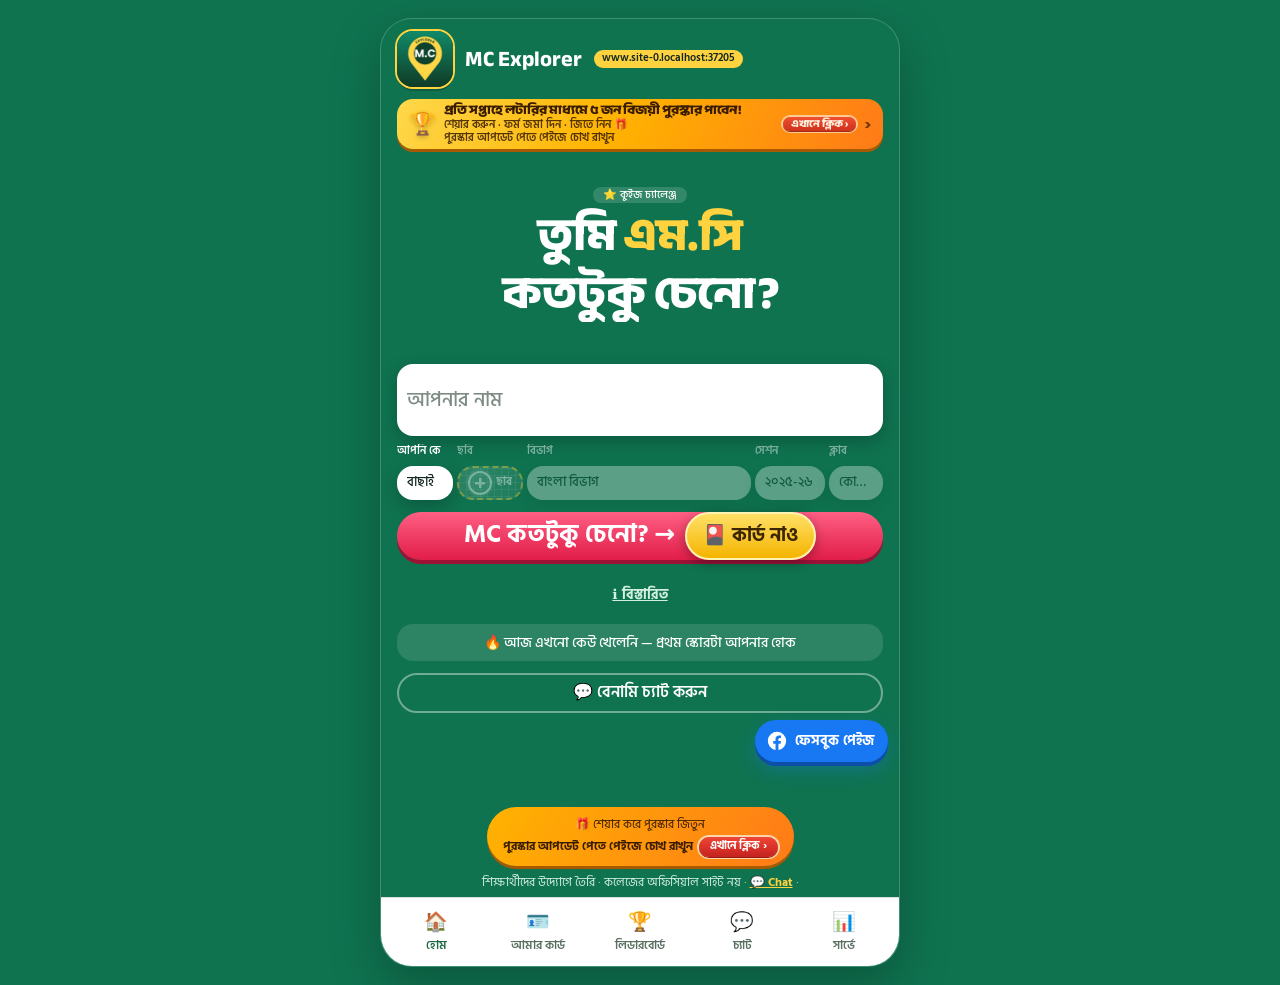
<file: index.html>
<!DOCTYPE html>
<html lang="bn">
<head>
<meta charset="utf-8">
<meta name="viewport" content="width=device-width, initial-scale=1, viewport-fit=cover">
<title>MC Explorer — তুমি কলেজ কতটুকু চেনো?</title>
<meta name="description" content="মুরারিচাঁদ কলেজ কতটুকু চেনো? ১০টি প্রশ্নে স্কোর, কার্ড আর বন্ধুকে চ্যালেঞ্জ।">
<meta name="theme-color" content="#f4f7f2">
<link rel="manifest" href="manifest.webmanifest">
<link rel="icon" href="favicon.ico" sizes="any">
<link rel="icon" type="image/png" sizes="16x16" href="images/favicon-16.png">
<link rel="icon" type="image/png" sizes="32x32" href="images/favicon-32.png">
<link rel="icon" type="image/png" sizes="48x48" href="images/favicon-48.png">
<link rel="icon" type="image/png" sizes="96x96" href="images/favicon-96.png">
<link rel="apple-touch-icon" href="images/apple-touch-icon.png">
<meta property="og:title" content="MC Explorer — তুমি কলেজ কতটুকু চেনো?">
<meta property="og:site_name" content="MC Explorer">
<meta property="og:type" content="website">
<meta property="og:description" content="১০টি প্রশ্নে নিজের MC স্কোর জানো, কার্ড শেয়ার করো, বন্ধুকে চ্যালেঞ্জ দাও।">
<meta property="og:image" content="/images/og.jpg?v=20261119" id="ogimg">
<meta property="og:image:type" content="image/jpeg">
<meta name="twitter:card" content="summary_large_image">
<meta property="og:image:width" content="1200">
<meta property="og:image:height" content="630">
<script>try{var o=document.getElementById("ogimg");o.content=location.origin+"/images/og.jpg?v=20261119"}catch(e){}</script>
<meta name="twitter:card" content="summary_large_image">
<link rel="preconnect" href="https://fonts.googleapis.com">
<link rel="preconnect" href="https://fonts.gstatic.com" crossorigin>
<link rel="preload" as="style" href="https://fonts.googleapis.com/css2?family=Anek+Bangla:wght@500;600;700;800&family=Hind+Siliguri:wght@400;500;600;700&family=Barlow+Condensed:wght@700&display=swap" onload="this.onload=null;this.rel='stylesheet';window.__fcss=1;document.dispatchEvent(new Event('mcfontcss'))">
<noscript><link rel="stylesheet" href="https://fonts.googleapis.com/css2?family=Anek+Bangla:wght@500;600;700;800&family=Hind+Siliguri:wght@400;500;600;700&family=Barlow+Condensed:wght@700&display=swap"></noscript>
<script src="config.js"></script>
<script src="ui-config.js"></script>
<script src="qimg-config.js"></script>
<link rel="stylesheet" href="style.css">
<link rel="stylesheet" href="design.css">
<style>.fcard #fn,body.dh .fcard #fn{height:72px;min-height:72px;font-size:20px}</style>
</head>
<body>
<div class="app">
  <a class="shd" id="shd" href="#home" aria-label="MC Explorer হোম"><img src="images/logo-explorer.png" width="56" height="56" alt=""><b>MC Explorer</b><span class="dom" id="shdom"></span></a>
  <script>try{var _c=window.MC_CFG||{},_d=(_c.siteUrl||location.host||"").replace(/^https?:\/\//,"").replace(/\/.*$/,"").replace(/^www\./,"");_d=_d?"www."+_d:"";document.getElementById("shdom").textContent=_d}catch(e){}</script>
  <header class="hd"><a class="brand" href="#home"><span class="dot">M</span><span id="hdt">MC Explorer</span></a><span class="tag" id="hdtag" hidden>নতুন</span><div class="hh" id="hh"><a class="hlogo" href="#home" aria-label="MC Explorer হোম"><img src="images/logo-explorer.png" width="46" height="46" alt="MC Explorer"></a><a class="hbrand" id="hbr" href="#home" aria-label="MC Explorer হোম"><span class="hb1" aria-hidden="true"><i>MC</i></span><span class="hb2" aria-hidden="true"><i>E</i><i>x</i><i>p</i><i>l</i><i>o</i><i>r</i><i>e</i><i>r</i></span><span class="hbg" aria-hidden="true"></span></a><span class="dseal s5" aria-hidden="true"><b id="hdm"></b></span><canvas id="hsp" aria-hidden="true"></canvas></div></header>
  <button type="button" class="pz" id="pzb" aria-label="পুরস্কারের বিস্তারিত দেখুন"><span class="pzi" aria-hidden="true">🏆</span><span class="pzt"><b>প্রতি সপ্তাহে লটারির মাধ্যমে <span class="wcnt">৫ জন</span> বিজয়ী পুরস্কার পাবেন!</b><small>শেয়ার করুন · ফর্ম জমা দিন · জিতে নিন 🎁</small><small class="pzu">পুরস্কার আপডেট পেতে পেইজে চোখ রাখুন<b class="pzc" role="link" tabindex="0">এখানে ক্লিক ›</b></small></span><span class="pzg" aria-hidden="true">›</span></button>
  <div class="xw"><a class="xbtn" id="xb" href="#home" aria-label="বন্ধ করে হোমে যান" hidden>✕</a></div>
  <main id="view" tabindex="-1"></main>
  <footer><button type="button" class="ctlink" id="ctBtn" hidden>🎁 শেয়ার করে পুরস্কার জিতুন<small class="pzu">পুরস্কার আপডেট পেতে পেইজে চোখ রাখুন<b class="pzc" role="link" tabindex="0">এখানে ক্লিক ›</b></small></button>শিক্ষার্থীদের উদ্যোগে তৈরি · কলেজের অফিসিয়াল সাইট নয় · <a class="linkbtn" href="#anon">💬 Chat</a> · <button type="button" class="linkbtn" id="oldBtn">🔒 পুরোনো সাইট খুলুন</button></footer>
  <a class="fbfab" id="fbfab" href="#" target="_blank" rel="noopener" aria-label="আমাদের ফেসবুক পেইজ"><svg viewBox="0 0 24 24" width="22" height="22" aria-hidden="true"><path fill="#fff" d="M22 12a10 10 0 1 0-11.6 9.9v-7H7.9V12h2.5V9.8c0-2.5 1.5-3.9 3.8-3.9 1.1 0 2.2.2 2.2.2v2.5h-1.3c-1.2 0-1.6.8-1.6 1.6V12h2.8l-.4 2.9h-2.3v7A10 10 0 0 0 22 12z"/></svg><span>ফেসবুক পেইজ</span></a>
  <nav class="tabbar" id="tabbar" aria-label="প্রধান মেনু">
    <a href="#home" data-t="home"><i>🏠</i>হোম</a>
    <a href="#result" data-t="result"><i>🪪</i>আমার কার্ড</a>
    <a href="#board" data-t="board"><i>🏆</i>লিডারবোর্ড</a>
    <a href="#anon" data-t="chat"><i>💬</i>চ্যাট</a>
    <a href="#winners" data-t="winners" id="tbWin" hidden><i>🏅</i>বিজয়ী</a>
    <a href="#survey" data-t="survey"><i>📊</i>সার্ভে</a>
  </nav>
</div>
<div class="toast" id="toast" role="status" aria-live="polite"></div>
<script src="data.js"></script>
<script src="titles.js"></script>
<script>
// দেরিতে লোড: হোম আঁকা শেষ হলে পেছনে বাকি স্ক্রিপ্ট আনে (আগের ক্রম ঠিক রেখে)। app.js শেষে __mcDef.start() ডাকে; না ডাকলেও ৩ সেকেন্ড পরে নিজে শুরু হয়।
(function(){var L=["qr.js","logo-config.js","card.js","community.js","cards.js","anonchat.js","presence.js","pin.js","fbok.js","contest.js","winners.js","scroll-btn.js","float-search.js"],ok,D=window.__mcDef={done:false,go:false};D.p=new Promise(function(r){ok=r});
D.start=function(){if(D.go)return;D.go=true;var n=L.length;L.forEach(function(f){var s=document.createElement("script");s.src=f;s.async=false;s.onload=s.onerror=function(){if(--n===0){D.done=true;ok()}};document.head.appendChild(s)})};
setTimeout(D.start,3000)})();
</script>
<script src="app.js"></script>
<script src="home-seal.js"></script>
<script>
// কোনো জরুরি ফাইল লোড না হলে ওপরে বার্তা দেখায় (কোন ফাইল আবার আপলোড করতে হবে)
window.addEventListener("load",function(){(window.__mcDef?window.__mcDef.p:Promise.resolve()).then(function(){
  var m=[];if(!window.MC)m.push("data.js");if(!window.drawCard2)m.push("card.js");if(!window.pickTitle)m.push("titles.js");if(!window.makeQR)m.push("qr.js (ঐচ্ছিক)");
  if(!m.length)return;var d=document.createElement("div");
  d.style.cssText="position:fixed;top:0;left:0;right:0;z-index:99;background:#c0392b;color:#fff;padding:10px 14px;font:600 14px 'MCDigits','Hind Siliguri','Noto Sans Bengali','Nirmala UI','Bangla Sangam MN','Kalpurush','Siyam Rupali',sans-serif;text-align:center";
  d.innerHTML="কিছু ফাইল লোড হয়নি: "+m.join(", ")+" — ঠিকানার শেষে ../status.html দেখুন";document.body.appendChild(d);
});});
</script>
</body>
</html>
</file>
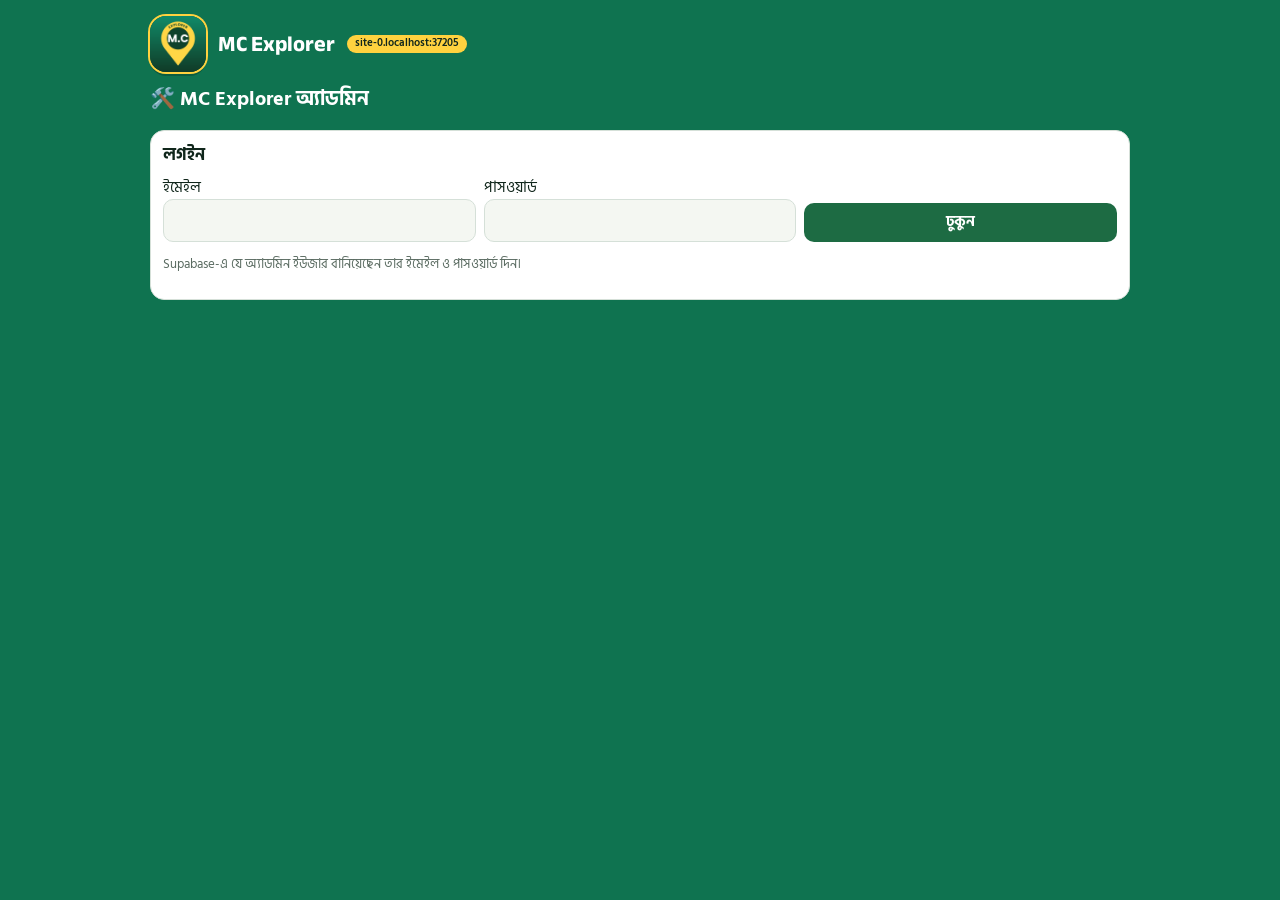
<file: admin.html>
<!DOCTYPE html>
<html lang="bn"><head><meta charset="utf-8"><meta name="viewport" content="width=device-width,initial-scale=1"><meta name="referrer" content="no-referrer"><meta name="robots" content="noindex,nofollow">
<link rel="stylesheet" href="https://fonts.googleapis.com/css2?family=Anek+Bangla:wght@500;600;700;800&family=Hind+Siliguri:wght@400;500;600;700&family=Mr+De+Haviland&family=Great+Vibes&display=swap">
<title>MC Explorer অ্যাডমিন</title>
<link rel="icon" href="favicon.ico" sizes="any"><link rel="icon" type="image/png" sizes="32x32" href="images/favicon-32.png"><link rel="apple-touch-icon" href="images/apple-touch-icon.png">
<style>@font-face{font-family:"MCDigits";font-weight:100 500;src:local("Noto Sans Bengali"),local("NotoSansBengali-Regular"),local("NotoSansBengali"),local("Nirmala UI"),local("Bangla Sangam MN"),local("Kalpurush");unicode-range:U+09E6-09EF}@font-face{font-family:"MCDigits";font-weight:600 900;src:local("Noto Sans Bengali Bold"),local("NotoSansBengali-Bold"),local("Nirmala UI Bold"),local("Bangla Sangam MN Bold"),local("Noto Sans Bengali"),local("NotoSansBengali"),local("Nirmala UI"),local("Bangla Sangam MN"),local("Kalpurush");unicode-range:U+09E6-09EF}
:root{--bg:#f4f7f2;--fg:#10261b;--card:#fff;--g:#1d6b43;--mut:#5a6b61;--bd:#d5e0d8;--red:#b3261e;--o:#d98200}
@media(prefers-color-scheme:dark){:root{--bg:#0f1a14;--fg:#e8f1ea;--card:#17261d;--g:#4cc183;--mut:#98ad9f;--bd:#2a3f32;--red:#ff8a80;--o:#f0a830;color-scheme:dark}}
*{box-sizing:border-box}body{margin:0;background:var(--bg);color:var(--fg);font:15px/1.5 "MCDigits","Hind Siliguri","Noto Sans Bengali","Nirmala UI","Bangla Sangam MN","Kalpurush","Siyam Rupali",system-ui,sans-serif;padding:12px max(12px,env(safe-area-inset-left))}
main{max-width:980px;margin:0 auto;display:grid;gap:12px}h1{font-size:20px;margin:4px 0}h2{font-size:17px;margin:0 0 8px}
.c{background:var(--card);border:1px solid var(--bd);border-radius:14px;padding:12px;min-width:0}
input,select,textarea{width:100%;font:inherit;padding:9px 10px;border:1px solid var(--bd);border-radius:10px;background:var(--bg);color:var(--fg)}
button{font:inherit;font-weight:700;border:0;border-radius:10px;padding:8px 12px;background:var(--g);color:#fff;cursor:pointer}button.l{background:none;color:var(--fg);border:1px solid var(--bd)}button.d{background:var(--red);color:#fff}button.s{padding:5px 9px;font-size:13px}
.tabs{display:flex;gap:6px;flex-wrap:wrap}.tabs button{background:var(--card);color:var(--fg);border:1px solid var(--bd)}.tabs button.on{background:var(--g);color:#fff}
.row{display:grid;gap:8px;grid-template-columns:repeat(auto-fit,minmax(150px,1fr));align-items:end}.sm{font-size:13px;color:var(--mut)}
.it{border-top:1px solid var(--bd);padding:10px 0;display:grid;gap:4px;overflow-wrap:anywhere}.it:first-child{border-top:0}.act{display:flex;gap:6px;flex-wrap:wrap}
.tag{font-size:12px;background:var(--bd);border-radius:999px;padding:1px 8px;margin-right:4px}.warn{color:var(--red)}.hid{opacity:.55}
img.th{max-width:120px;max-height:90px;border-radius:8px;border:1px solid var(--bd)}.win{background:rgba(217,130,0,.15);border:2px solid var(--o)}
</style><style>
/* অ্যাডমিনেও সবুজ পট + একই হেডার (শুধু চেহারা) */
body{background:#0f7350}main>h1{color:#fff}main>.sm,#app>.sm{color:#d7efe2}
.shd{display:flex;align-items:center;gap:12px;max-width:980px;margin:0 auto;padding:4px 0 8px;color:#fff;text-decoration:none;min-width:0}
.shd img{flex:none;width:56px;height:56px;border-radius:16px;box-shadow:0 0 0 2px #ffd23f,0 4px 0 #0b5c40;background:#0b5c40}
.shd b{font:700 22px/1.2 "Anek Bangla","Hind Siliguri",sans-serif;white-space:nowrap}
.shd .dom{background:#ffd23f;color:#12271d;font:600 11px/1.6 "Hind Siliguri",sans-serif;padding:0 8px;border-radius:999px;min-width:0;overflow:hidden;text-overflow:ellipsis;white-space:nowrap}.shd .dom:empty{display:none}
</style></head><body class="adm"><a class="shd" id="shd" href="./admin.html" aria-label="MC Explorer"><img src="images/logo-explorer.png" width="56" height="56" alt=""><b>MC Explorer</b><span class="dom" id="shdom"></span></a>
<script>try{var _c=window.MC_CFG||{},_d=(_c.siteUrl||location.host||"").replace(/^https?:\/\//,"").replace(/\/.*$/,"");document.getElementById("shdom").textContent=_d}catch(e){}</script>
<main>
<h1>🛠️ MC Explorer অ্যাডমিন</h1>
<div id="login" class="c"><h2>লগইন</h2><div class="row"><label>ইমেইল<input id="em" type="email" autocomplete="username"></label><label>পাসওয়ার্ড<input id="pw" type="password" autocomplete="current-password"></label><button id="go" type="button">ঢুকুন</button></div><p class="sm" id="lm">Supabase-এ যে অ্যাডমিন ইউজার বানিয়েছেন তার ইমেইল ও পাসওয়ার্ড দিন।</p></div>
<div id="app" hidden>
  <div class="tabs" id="tabs"></div>
  <div class="c" id="view" style="margin-top:10px"></div>
  <p class="sm"><button class="l s" id="out" type="button">লগআউট</button></p>
</div>
</main>
<script src="config.js"></script><script src="data.js"></script><script src="qr.js"></script><script src="card.js"></script><script src="logo-config.js"></script><script src="qimg-config.js"></script><script src="cards.js"></script><script src="admin-gallery.js"></script><script src="admin-anonchat.js"></script><script src="admin-fbc.js"></script><script src="admin-users.js"></script><script src="admin-moderation.js"></script><script src="admin-xlsx.js"></script><script src="admin-xdlg.js"></script><script src="admin-results.js"></script><script src="admin-xtab.js"></script>
<script src="admin-board.js"></script><script src="admin-cards.js"></script><script src="admin-export.js"></script><script src="admin-zoom.js"></script><script src="admin-dledit.js"></script><script src="admin-sheet.js"></script><script src="admin-badges.js"></script><script src="admin-folders.js"></script><script src="poster-draw.js"></script><script src="social-draw.js"></script><script src="admin-prize.js"></script><script src="admin-winners.js"></script><script src="admin-wcard.js"></script>
<script src="admin-lottery.js"></script><script src="admin-pnote.js"></script><script src="admin-cleanup.js"></script>
<script src="admin-bin.js"></script><script src="admin-home.js"></script><script src="admin-logos.js"></script><script src="admin-hub.js"></script><script src="admin-survey.js"></script><script src="admin-social.js"></script><script src="admin-dlhub.js"></script><script src="admin-qimg.js"></script><script src="admin-diff.js"></script><script src="admin-ux.js"></script><script src="admin-keep.js"></script><script src="admin-stepper.js"></script>
<script src="admin.js"></script>
<script src="scroll-btn.js"></script><script src="float-search.js"></script></body></html>
</file>
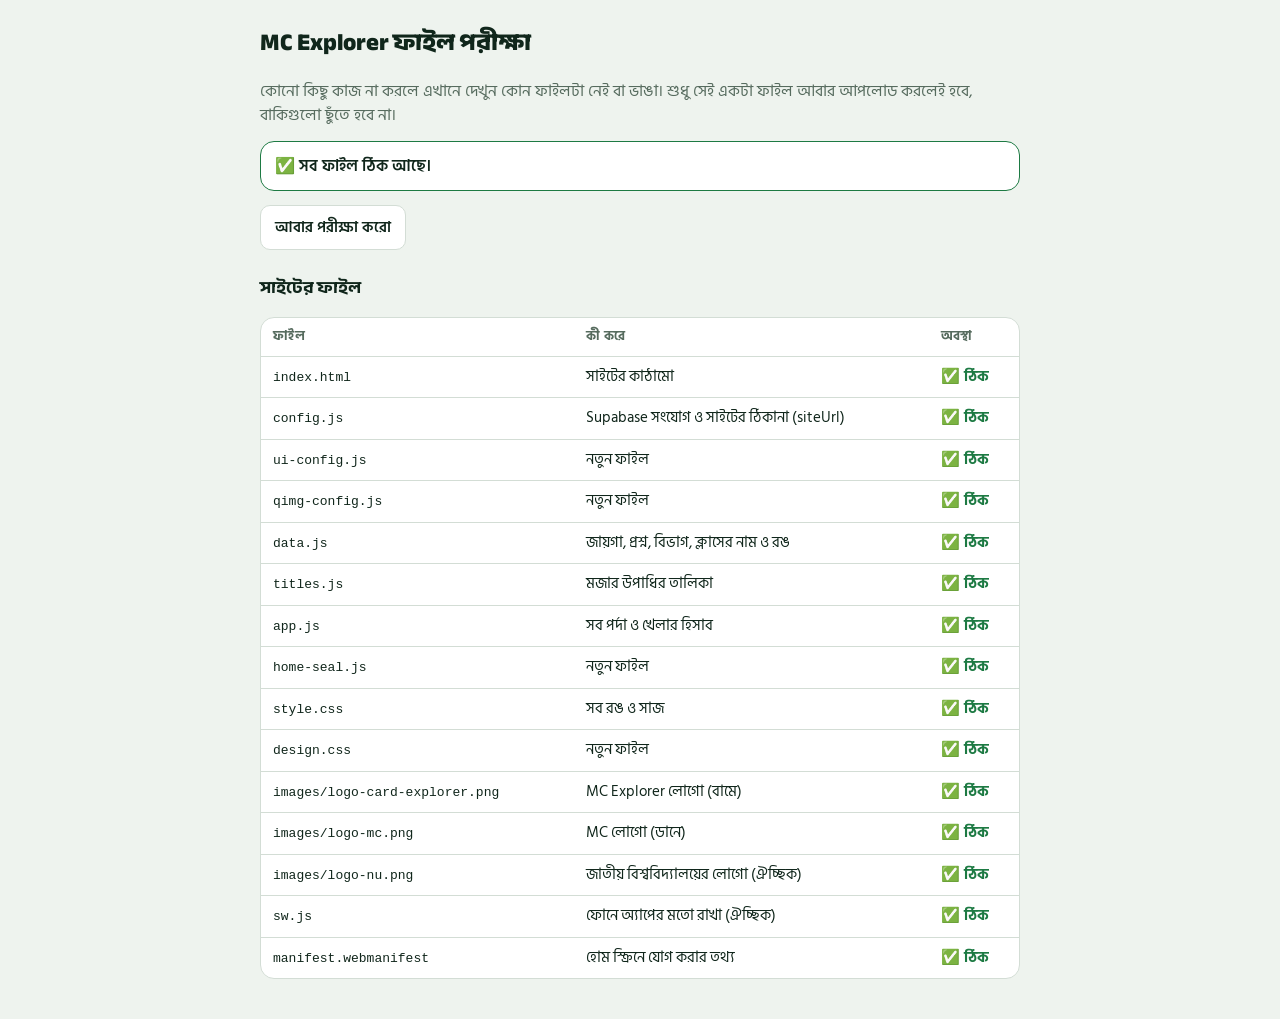
<file: status.html>
<!DOCTYPE html>
<html lang="bn"><head><meta charset="utf-8"><meta name="viewport" content="width=device-width,initial-scale=1">
<title>MC Explorer ফাইল পরীক্ষা</title>
<meta name="robots" content="noindex">
<link href="https://fonts.googleapis.com/css2?family=Anek+Bangla:wght@700;800&family=Hind+Siliguri:wght@400;600&display=swap" rel="stylesheet">
<style>
:root{--bg:#eef3ee;--card:#fff;--fg:#10261b;--mut:#566b5e;--bd:#d3ddd5;--ok:#1d7a43;--bad:#c0392b;--warn:#b26a00;color-scheme:light}
@media (prefers-color-scheme:dark){:root{--bg:#0e1913;--card:#15261d;--fg:#e6efe8;--mut:#9bb2a3;--bd:#27412f;--ok:#4cc088;--bad:#ff7b6b;--warn:#f0a52e;color-scheme:dark}}
*{box-sizing:border-box}body{margin:0;background:var(--bg);color:var(--fg);font:400 16px/1.5 "Hind Siliguri",system-ui,sans-serif;padding:20px 16px 40px}
main{max-width:760px;margin:0 auto;display:flex;flex-direction:column;gap:14px}
h1{font:800 24px "Anek Bangla","Hind Siliguri",sans-serif;margin:0}h2{font:700 17px "Anek Bangla","Hind Siliguri",sans-serif;margin:8px 0 0}
p{margin:0;color:var(--mut)}
.sum{background:var(--card);border:1px solid var(--bd);border-radius:14px;padding:12px 14px;font-weight:600}
.sum.ok{border-color:var(--ok)}.sum.bad{border-color:var(--bad)}
.tw{background:var(--card);border:1px solid var(--bd);border-radius:14px;overflow-x:auto}
table{width:100%;border-collapse:collapse;min-width:520px}th,td{text-align:left;padding:9px 12px;border-bottom:1px solid var(--bd);vertical-align:top;font-size:15px}
th{font-size:13px;color:var(--mut);letter-spacing:.02em}tr:last-child td{border-bottom:0}
code{font-family:ui-monospace,monospace;font-size:13px}
.s{font-weight:700;white-space:nowrap}.s.ok{color:var(--ok)}.s.bad{color:var(--bad)}.s.warn{color:var(--warn)}
.fix{font-size:13px;color:var(--mut)}
button{font:600 15px "Hind Siliguri",sans-serif;padding:9px 14px;border-radius:10px;border:1px solid var(--bd);background:var(--card);color:var(--fg);cursor:pointer;align-self:flex-start}
</style></head><body><main>
<h1>MC Explorer ফাইল পরীক্ষা</h1>
<p>কোনো কিছু কাজ না করলে এখানে দেখুন কোন ফাইলটা নেই বা ভাঙা। শুধু সেই একটা ফাইল আবার আপলোড করলেই হবে, বাকিগুলো ছুঁতে হবে না।</p>
<div class="sum" id="sum">পরীক্ষা চলছে…</div>
<button id="re" type="button">আবার পরীক্ষা করো</button>
<h2>সাইটের ফাইল</h2>
<div class="tw"><table><thead><tr><th>ফাইল</th><th>কী করে</th><th>অবস্থা</th></tr></thead><tbody id="t1"></tbody></table></div>
</main>
<script>
(function(){
  "use strict";
  var NEW="";
  // [ফাইল, কী করে, JS কি না, জরুরি কি না (না থাকলে সাইট চলে না)]
  // ফাইলের তালিকা নিজে থেকে বের হয়: index.html-এর <script src> ও <link href> পড়ে। নতুন ফাইল যোগ করলে এখানে কিছু বদলাতে হয় না।
  // শুধু বর্ণনা জানা থাকলে এখানে লেখা আছে, না থাকলে "নতুন ফাইল" দেখায়।
  var DESC={"admin-zoom.js":"প্রিভিউ-জানালায় দুই আঙুলে পিঞ্চ-জুম (শিট, কার্ড, পোস্টার, সোশ্যাল)","admin-fbc.js":"অ্যাডমিনের সব তালিকায় 📣 ফেসবুক-অনুমতির চিহ্ন (হ্যাঁ ছবি সহ/ছাড়া, না, দেয়নি)","admin-sheet.js":"বিজয়ীদের একসাথে এক পেজের শিট (সাইটের নামসহ একটাই ছবি)","fbok.js":"ফেসবুক পেইজে কার্ড ছাড়ার অনুমতির পপআপ (কুইজের পর) ও জমা-ফর্মের লাইন; সার্ভারে supabase-new-20261220.sql লাগে","admin-xlsx.js":"অ্যাডমিনের ⬇ এক্সেল ফাইলের কমন ডিজাইন (ব্যানার, সারসংক্ষেপ, সেরা তিনজন, টেবিল)","admin-export.js":"অ্যাডমিনের 🪪 কার্ড ট্যাবে 📦 ZIP — কার্ড JPG (১০০ KB-এর নিচে) + এক্সেল + PDF একটা ZIP-এ (ভাগ ৩; JSZip/jsPDF cdnjs-এ নির্দিষ্ট ভার্সন; নতুন SQL নেই)","admin-xtab.js":"অ্যাডমিনের বাকি ট্যাবে ⬇ এক্সেল (সাজানো) বাটন — সার্ভে, লিডারবোর্ড, স্কোর, ভিজিটর, User Info, পুরস্কার ও নোট (ধাপ ৫-ক); কার্ড, বিজয়ী ঘোষণা, বিজয়ী কার্ড সেটিংস, কুইজ ছবি, ছবির গ্যালারি, 📁 ফোল্ডার (ধাপ ৫-খ); 💬 চ্যাট, 💬 বেনামি চ্যাট, 🛡 মডারেশন, 🗑 বিন (ধাপ ৫-গ); 🖼 কার্ড প্রিভিউ-সহ এক্সেল (ধাপ ৫-ঘ); 🎯 কুইজ কঠিনতা (ভাগ ১)","admin-xdlg.js":"অ্যাডমিনের ⬇ এক্সেল ডাউনলোড-ফিল্টার জানালা (ফিল্টার, কলাম নির্বাচক, ফোল্ডার)","admin-cleanup.js":"অ্যাডমিন অটো-ক্লিন ট্যাব (পুরোনো ডেটা ছোট ব্যাচে মোছা)","winners.js":"বিজয়ীদের তালিকা বাটন ও পেজ","admin-winners.js":"অ্যাডমিন বিজয়ী ঘোষণা ট্যাব","cards.js":"কার্ড সংরক্ষণ + লিডারবোর্ডের সেরা ৩ (ছবি ও কার্ড প্রিভিউ)","anonchat.js":"বেনামি চ্যাট (বিভাগ → সেশন → নাম → চ্যাট, User Info কার্ড)","presence.js":"অনলাইন স্ট্যাটাস ও ভিজিটর (Last Active)","community.js":"চ্যাট, সবার লিডারবোর্ড, ভিজিটর লগ, নতুন ছবি","contest.js":"শেয়ার করে পুরস্কার জেতার ফর্ম ও ঘোষণা","index.html":"সাইটের কাঠামো","style.css":"সব রঙ ও সাজ","app.js":"সব পর্দা ও খেলার হিসাব","data.js":"জায়গা, প্রশ্ন, বিভাগ, ক্লাসের নাম ও রঙ","card.js":"স্কোর কার্ড ও স্টোরি কার্ড আঁকা (ক্লাস প্লেটসহ)","titles.js":"মজার উপাধির তালিকা","qr.js":"কার্ডের QR কোড","config.js":"Supabase সংযোগ ও সাইটের ঠিকানা (siteUrl)","pin.js":"পুরোনো সাইট খোলার পিন বাটন","images/logo-card-explorer.png":"MC Explorer লোগো (বামে)","images/logo-mc.png":"MC লোগো (ডানে)","images/logo-nu.png":"জাতীয় বিশ্ববিদ্যালয়ের লোগো (ঐচ্ছিক)","sw.js":"ফোনে অ্যাপের মতো রাখা (ঐচ্ছিক)","manifest.webmanifest":"হোম স্ক্রিনে যোগ করার তথ্য"};
  var OPTIONAL={"winners.js":1,"cards.js":1,"anonchat.js":1,"presence.js":1,"qr.js":1,"config.js":1,"pin.js":1,"contest.js":1,"fbok.js":1,"admin-sheet.js":1,"admin-fbc.js":1,"admin-zoom.js":1,"community.js":1};   // না থাকলেও সাইট চলে
  var EXTRA=["images/logo-card-explorer.png","images/logo-mc.png","images/logo-nu.png","sw.js","manifest.webmanifest"];   // সবসময় দেখা হয় (ঐচ্ছিক)
  function local(u){return u&&!/^([a-z]+:)?\/\//i.test(u)&&u.charAt(0)!=="/"&&u.charAt(0)!=="#"}
  function norm(u){return u.split("?")[0].split("#")[0].replace(/^\.\//,"")}
  function discover(){
    return fetch(NEW+"index.html",{cache:"no-store"}).then(function(r){
      if(!r.ok)throw 0;return r.text();
    }).then(function(t){
      var d=new DOMParser().parseFromString(t,"text/html"),seen={"index.html":1},list=[["index.html",DESC["index.html"],0,1]];
      function add(u,isJs){u=norm(u);if(!local(u)||seen[u])return;seen[u]=1;list.push([u,DESC[u]||"নতুন ফাইল",isJs?1:0,OPTIONAL[u]?0:1])}
      d.querySelectorAll("script[src]").forEach(function(e){add(e.getAttribute("src"),1)});
      d.querySelectorAll('link[rel~="stylesheet"][href]').forEach(function(e){add(e.getAttribute("href"),0)});
      EXTRA.forEach(function(u){if(!seen[u]){seen[u]=1;list.push([u,DESC[u]||"নতুন ফাইল",/\.js$/.test(u)?1:0,0])}});
      return list;
    }).catch(function(){return [["index.html",DESC["index.html"],0,1]]});
  }
  var N=[];
  function row(base,f,res){
    var st,cls,fix="";
    if(res.status==="missing"){st="❌ নেই";cls="bad";fix=f[3]?"এই ফাইলটা আবার আপলোড করুন ("+base+f[0]+")":"না থাকলে সাইট চলে, তবে এই অংশ কাজ করবে না";if(!f[3])cls="warn"}
    else if(res.status==="syntax"){st="⚠️ ভাঙা";cls="bad";fix="ফাইলে ভুল আছে ("+res.msg+")। আগের ঠিক সংস্করণটা আবার আপলোড করুন"}
    else{st="✅ ঠিক";cls="ok"}
    return '<tr><td><code>'+f[0]+'</code></td><td>'+f[1]+(fix?'<div class="fix">'+fix+'</div>':'')+'</td><td class="s '+cls+'">'+st+'</td></tr>';
  }
  function check(base,f){
    return fetch(base+f[0],{cache:"no-store"}).then(function(r){
      if(!r.ok)return {status:"missing"};
      if(!f[2])return {status:"ok"};
      return r.text().then(function(t){try{new Function(t);return {status:"ok"}}catch(e){return {status:"syntax",msg:String(e.message).slice(0,80)}}});
    }).catch(function(){return {status:"missing"}});
  }
  function run(){
    document.getElementById("sum").textContent="পরীক্ষা চলছে…";document.getElementById("sum").className="sum";
    discover().then(function(list){N=list;return Promise.all(N.map(function(f){return check(NEW,f)}))}).then(function(a){
      document.getElementById("t1").innerHTML=N.map(function(f,i){return row(NEW,f,a[i])}).join("");
      (function(){
        var bad=0,warn=0;a.forEach(function(r,i){var f=N[i];if(r.status!=="ok"){if(f[3]||r.status==="syntax")bad++;else warn++}});
        var s=document.getElementById("sum");
        if(!bad&&!warn){s.textContent="✅ সব ফাইল ঠিক আছে।";s.className="sum ok"}
        else if(!bad){s.textContent="✅ জরুরি সব ফাইল ঠিক। "+warn+"টি ঐচ্ছিক ফাইল নেই।";s.className="sum ok"}
        else{s.textContent="❌ "+bad+"টি জরুরি ফাইলে সমস্যা। নিচে লাল চিহ্নিত ফাইল আবার আপলোড করুন।";s.className="sum bad"}
      })();
    });
  }
  document.getElementById("re").onclick=run;run();
})();
</script></body></html>
</file>
<file: style.css>
@font-face{font-family:"MCDigits";font-weight:100 500;src:local("Noto Sans Bengali"),local("NotoSansBengali-Regular"),local("NotoSansBengali"),local("Nirmala UI"),local("Bangla Sangam MN"),local("Kalpurush");unicode-range:U+09E6-09EF}@font-face{font-family:"MCDigits";font-weight:600 900;src:local("Noto Sans Bengali Bold"),local("NotoSansBengali-Bold"),local("Nirmala UI Bold"),local("Bangla Sangam MN Bold"),local("Noto Sans Bengali"),local("NotoSansBengali"),local("Nirmala UI"),local("Bangla Sangam MN"),local("Kalpurush");unicode-range:U+09E6-09EF}
:root{color-scheme:light;--bg:#eef3ee;--pc:#f4f7f2;--fg:#10261b;--mut:#5a6f62;--bd:#d6ded8;--card:#fff;--g:#1d6b43;--g2:#0f6b46;--o:#d98200;--chip:#e7eee8;--warn:#fff7e6;--dark:#0f2d20}
*{box-sizing:border-box;margin:0}
html,body{background:var(--bg);color:var(--fg);font:400 16px/1.55 "MCDigits","Hind Siliguri","Noto Sans Bengali","Nirmala UI","Bangla Sangam MN","Kalpurush","Siyam Rupali",system-ui,sans-serif;-webkit-text-size-adjust:100%}
h1,h2,h3,.brand,.big{font-family:"MCDigits","Anek Bangla","Hind Siliguri","Noto Sans Bengali","Nirmala UI","Bangla Sangam MN","Kalpurush","Siyam Rupali",sans-serif}
a{color:inherit;text-decoration:none}
button,input,select{font:inherit;color:inherit}
:focus-visible{outline:2px solid var(--g);outline-offset:2px}
.app{max-width:520px;min-height:100vh;margin:0 auto;background:var(--pc);display:flex;flex-direction:column;position:relative;padding-top:env(safe-area-inset-top)}
@media(min-width:560px){.app{margin:18px auto;min-height:calc(100vh - 36px);border-radius:32px;border:1px solid var(--bd);box-shadow:0 18px 50px #0f2d2022;overflow:hidden}}
.hd{display:flex;align-items:center;justify-content:space-between;padding:14px 18px 6px}
.brand{display:flex;align-items:center;gap:8px;font-weight:800;font-size:17px}
.dot{width:28px;height:28px;border-radius:50%;background:var(--g);color:#fff;display:grid;place-items:center;font-size:13px}
.tag{background:var(--o);color:#fff;font-size:11px;font-weight:700;padding:2px 9px;border-radius:999px}
main{flex:1;padding:8px 18px 96px;display:flex;flex-direction:column;gap:12px;outline:0}
.big{font-weight:800;font-size:28px;line-height:1.2}.big .g{color:var(--g)}
.sm{font-size:13px;color:var(--mut)}
.btn{display:block;width:100%;text-align:center;padding:14px;border-radius:999px;background:var(--g);color:#fff;font-weight:700;font-size:16px;border:0;cursor:pointer;transition:transform .15s,filter .15s}
.btn:hover{filter:brightness(1.08)}.btn:active{transform:scale(.98)}
.btn.o{background:var(--o)}.btn.l{background:var(--card);color:var(--fg);border:1px solid var(--bd)}
.btn.xl{font-size:18px;padding:16px}.btn.s{padding:10px;font-size:14px}
.btn:disabled{opacity:.5;cursor:not-allowed}
.in{width:100%;background:var(--card);border:1px solid var(--bd);border-radius:12px;padding:11px 12px;font-size:15px}
.lbl{font-size:13px;color:var(--mut);font-weight:600;margin-bottom:-6px}
.chips{display:flex;gap:6px;flex-wrap:wrap}
.chip{padding:6px 12px;border-radius:999px;background:var(--chip);font-size:14px;font-weight:600;color:var(--g2);border:0;cursor:pointer}
.chip.s{background:var(--g);color:#fff}
.chip.static{cursor:default;font-size:12px;padding:2px 9px}
.box{background:var(--card);border:1px solid var(--bd);border-radius:16px;padding:11px 13px}
.box.w{background:var(--warn);border-color:var(--o)}
.row{display:flex;align-items:center;gap:8px;font-size:14px}.row+.row{margin-top:7px}.row b{margin-left:auto}
.bar{height:10px;border-radius:5px;background:var(--chip);flex:1;overflow:hidden}.bar i{display:block;height:100%;background:var(--g);border-radius:5px}
.row .nm{min-width:84px}
.me{background:var(--chip);border-radius:8px;padding:4px 6px}
.note{font-size:12.5px;color:var(--mut);background:var(--warn);border:1px dashed var(--o);border-radius:10px;padding:7px 10px}
.cardimg{width:100%;height:auto;border-radius:20px;display:block;box-shadow:0 8px 26px #0f2d2033}
.two{display:grid;grid-template-columns:1fr 1fr;gap:8px}
.meta{display:flex;justify-content:space-between;color:var(--mut);font-size:14px}
.prog{height:6px;border-radius:3px;background:var(--chip);overflow:hidden}.prog i{display:block;height:100%;background:var(--o);transition:width .3s}
.zbox{aspect-ratio:8/5;border-radius:18px;overflow:hidden;background:var(--chip);border:1px solid var(--bd)}.zbox img{width:100%;height:100%;display:block}
.q{font:700 19px "MCDigits","Anek Bangla","Hind Siliguri","Noto Sans Bengali","Nirmala UI","Bangla Sangam MN","Kalpurush","Siyam Rupali",sans-serif}
.opts{display:grid;gap:8px}
.opt{padding:13px;border-radius:14px;border:1.5px solid var(--bd);background:var(--card);text-align:left;font-weight:600;cursor:pointer;font-size:16px}
.opt:hover{border-color:var(--g)}
.opt.ok{background:#1d6b43;color:#fff;border-color:#1d6b43}.opt.no{background:#c8213f;color:#fff;border-color:#c8213f}
.opts.lock .opt{pointer-events:none}
.tm{font-weight:700;color:var(--o)}.tm.low{color:#c8213f}
.vs{display:flex;align-items:center;justify-content:center;gap:8px;font-weight:700}
.tabbar{position:sticky;bottom:0;display:grid;grid-template-columns:repeat(5,1fr);background:var(--card);border-top:1px solid var(--bd);padding:6px 4px calc(6px + env(safe-area-inset-bottom));margin-top:auto}
.tabbar a{display:flex;flex-direction:column;align-items:center;font-size:12px;font-weight:600;color:var(--mut);padding:4px 0;border-radius:12px}
.tabbar a i{font-style:normal;font-size:19px}.tabbar a.on{color:var(--g)}
body.focus .tabbar{display:none}
footer{text-align:center;font-size:12px;color:var(--mut);padding:10px 14px 4px}footer a{text-decoration:underline}
.toast{position:fixed;left:50%;bottom:84px;transform:translate(-50%,30px);background:var(--dark);color:#fff;padding:10px 18px;border-radius:999px;font-weight:600;opacity:0;pointer-events:none;transition:.25s;z-index:20;max-width:90vw;text-align:center}
.toast.show{opacity:1;transform:translate(-50%,0)}
.cmp{text-align:center;font-weight:700}
.cmp.win{color:var(--g)}.cmp.lose{color:#c8213f}
@media(prefers-reduced-motion:reduce){*{transition:none!important}}
.mc{background:var(--card);border:3px solid #7c4dff;border-radius:18px;padding:10px;display:flex;flex-direction:column;gap:6px;box-shadow:0 0 18px #7c4dff44}
.mc .t{background:#0f2d20;color:#fff;border-radius:10px;text-align:center;font:800 14px "MCDigits","Anek Bangla","Hind Siliguri","Noto Sans Bengali","Nirmala UI","Bangla Sangam MN","Kalpurush","Siyam Rupali",sans-serif;padding:6px}
.ut{font:800 22px "MCDigits","Anek Bangla","Hind Siliguri","Noto Sans Bengali","Nirmala UI","Bangla Sangam MN","Kalpurush","Siyam Rupali",sans-serif;color:var(--o)}
.st{background:var(--g);color:#fff;border:2px solid #fff;outline:2px solid var(--g);border-radius:8px;padding:6px 8px;text-align:center;transform:rotate(-2deg);margin-left:auto;width:62%}
.st small{display:block;font-size:15px;font-weight:700}.st b{font:800 24px "MCDigits","Anek Bangla","Hind Siliguri","Noto Sans Bengali","Nirmala UI","Bangla Sangam MN","Kalpurush","Siyam Rupali",sans-serif}
.more{background:var(--card);border:1px solid var(--bd);border-radius:14px;padding:10px 12px;display:flex;flex-direction:column;gap:8px}.more summary{cursor:pointer;font-size:13px;color:var(--mut);font-weight:600}.more[open] summary{margin-bottom:8px}
.seg{display:grid;grid-template-columns:repeat(5,1fr);gap:6px}.seg button{position:relative;border:2px solid var(--bd);background:var(--card);padding:11px 0;border-radius:14px;font-weight:700;font-size:14px;color:var(--g2);cursor:pointer;box-shadow:0 3px 0 var(--bd);transition:transform .08s,box-shadow .08s}.seg button:active{transform:translateY(2px);box-shadow:0 1px 0 var(--bd)}.seg button .tick{display:none;position:absolute;top:-8px;right:-4px;width:20px;height:20px;border-radius:50%;background:var(--o);color:#fff;font-size:12px;line-height:20px}.seg button.on{background:var(--g);border-color:var(--g);color:#fff;box-shadow:0 3px 0 #0f3d28}.seg button.on .tick{display:block}.seg button:focus-visible{outline:3px solid var(--o);outline-offset:2px}
select.in{appearance:auto;min-height:46px}.lbl[hidden],select[hidden]{display:none}
.row .nm{flex:0 0 38%;line-height:1.25}.chip.static{white-space:nowrap}
.fld{display:flex;flex-direction:column;gap:6px}.fld[hidden],.in[hidden]{display:none}

.two2{display:grid;grid-template-columns:minmax(0,1fr) minmax(0,1fr);gap:10px;align-items:start}.two2>.fld[hidden]{display:none}.pair{display:flex;gap:8px}.pair>*{flex:1 1 0;min-width:0}
.fileb{padding:8px;font-size:12px}
.linkbtn{background:none;border:0;padding:0;font:inherit;color:var(--g);font-weight:700;text-decoration:underline;cursor:pointer}
.pinov{position:fixed;inset:0;background:rgba(10,24,16,.55);display:grid;place-items:center;padding:16px;z-index:50}
.pinbox{background:var(--card);color:var(--fg);border:1px solid var(--bd);border-radius:18px;padding:18px;width:100%;max-width:340px;display:flex;flex-direction:column;gap:10px}
.pinbox b{font:800 18px "MCDigits","Anek Bangla","Hind Siliguri","Noto Sans Bengali","Nirmala UI","Bangla Sangam MN","Kalpurush","Siyam Rupali",sans-serif}
.pinhint{font-size:14px;color:var(--mut)}.pinhint span{font-family:"MCDigits","Hind Siliguri","Noto Sans Bengali","Nirmala UI","Bangla Sangam MN","Kalpurush","Siyam Rupali",system-ui,sans-serif;letter-spacing:.12em;color:var(--fg);font-weight:700}
.pinmsg{min-height:1.2em;font-size:14px;color:#c0392b}

.skips{display:grid;grid-template-columns:1fr 1fr;gap:8px;margin-top:6px}.skip{padding:11px 8px;border-radius:14px;border:2px solid var(--bd);background:var(--card);color:var(--g2);font-weight:700;font-size:15px;cursor:pointer;box-shadow:0 3px 0 var(--bd)}.skip:active{transform:translateY(2px);box-shadow:0 1px 0 var(--bd)}.skip.all{color:var(--mut)}.skip.arm{background:var(--o);border-color:var(--o);color:#fff;box-shadow:0 3px 0 #9a5b00}

/* হোম পাতা: ভ্রমণ-পাসপোর্ট ধাঁচের হিরো ও ফর্ম কার্ড */
.hero{position:relative;margin:-8px -18px 0;padding:26px 18px 22px;text-align:center;overflow:hidden;display:flex;flex-direction:column;align-items:center;gap:12px;background:linear-gradient(#e6efe8,var(--pc))}
.hchip{position:relative;background:#dcebe1;color:#0f4a30;font-weight:700;font-size:15px;padding:9px 20px;border-radius:999px}
.htt{position:relative;font:800 clamp(40px,12.5vw,58px)/1.12 "MCDigits","Anek Bangla","Hind Siliguri","Noto Sans Bengali","Nirmala UI","Bangla Sangam MN","Kalpurush","Siyam Rupali",sans-serif;color:#10261b;text-wrap:balance}.htt em{font-style:normal;color:#1d8a56}.htt b{color:#d6294a;font-weight:800}
.fcard{display:flex;flex-direction:column;gap:12px;background:var(--card);border:2px solid #cfdccf;border-radius:34px;padding:18px}
.fcard .in{border:2px solid #cfdccf;border-radius:20px;padding:15px 16px;font-size:17px;min-height:56px}.fcard .lbl{font-size:15px;color:var(--fg);font-weight:700}
.fcard .seg button{border-radius:999px;padding:13px 0;font-size:15px}.fcard .seg button.on{background:#10261b;border-color:#10261b;box-shadow:0 3px 0 #000}
.fcard .btn.o{background:#10261b;border-radius:999px;font-size:19px;padding:18px;box-shadow:0 5px 0 #000}.fcard .btn.o:active{transform:translateY(3px);box-shadow:0 2px 0 #000}
.htt.sm{font-size:clamp(30px,9.5vw,44px);overflow-wrap:anywhere}.chsub{position:relative;font-weight:700;color:#0f4a30;font-size:16px}

/* ডিজাইন ঘ: কুইজ-শো (হোম ও চ্যালেঞ্জ পাতা) */
body.dh,body.dh html{background:#0f2d20}
body.dh .app{background:linear-gradient(160deg,#0b8f6a,#1d6b43 45%,#0f2d20)}
body.dh .hd{color:#fff}body.dh .brand .dot{background:#fff;color:#0b8f6a}
body.dh footer{color:#d3efe0}body.dh footer .linkbtn{color:#ffd84a}
body.dh .hero{background:none;gap:14px;padding-top:20px}
body.dh .hchip{background:#ffd84a;color:#10261b;font-weight:800;box-shadow:0 4px 0 #b8860b}
body.dh .htt{color:#fff;text-shadow:0 5px 0 #0a5a3f}body.dh .htt em{color:#ffd84a}body.dh .htt b{color:#fff}
body.dh .chsub{color:#d3efe0}
body.dh .fcard{border:0;border-radius:30px;box-shadow:0 10px 0 #0a5a3f}
body.dh .fcard .in{background:#eef4ef;border:0;border-radius:16px}
body.dh .fcard .seg button{background:#eef4ef;border:2px solid #dbe6de;box-shadow:none;border-radius:999px}
body.dh .fcard .seg button.on{background:#ff4d6d;border-color:#ff4d6d;color:#fff;box-shadow:0 3px 0 #b3203f}
body.dh .fcard .btn.o{background:linear-gradient(#ff6a88,#e11d48);box-shadow:0 6px 0 #9f1239;font-size:21px}
body.dh .fcard .btn.o:active{box-shadow:0 2px 0 #9f1239}
body.dh .box{background:#fff}
.zbox{position:relative;aspect-ratio:4/3}.zbox::before{content:"";position:absolute;inset:-12px;background:var(--bg) center/cover;filter:blur(14px) brightness(.9)}.zbox img{position:relative;object-fit:contain}
.cr{text-align:right;font-size:11px;color:var(--mut);margin-top:-6px;padding-right:4px}
/* হোম কম্প্যাক্ট: পুরো ফর্ম ও ভাসমান বাটন এক স্ক্রিনে */
body.dh .hero{padding:8px 18px 4px;gap:8px}
body.dh .hchip{font-size:13px;padding:6px 14px}
body.dh .htt{font-size:clamp(30px,9.2vw,42px);line-height:1.08}
body.dh .htt.sm{font-size:clamp(26px,8vw,36px)}
body.dh .chsub{font-size:14px}
body.dh .fcard{gap:7px;padding:12px;border-radius:26px;box-shadow:0 7px 0 #0a5a3f}
body.dh .fcard .in{min-height:44px;padding:9px 14px;font-size:16px;border-radius:14px}
body.dh .fcard .lbl{font-size:13px;margin-bottom:-4px}
body.dh .fcard .seg button{padding:9px 0;font-size:14px}
body.dh .fcard .two2{gap:8px}
body.dh .fcard .fld{gap:6px}
body.dh .fcard .btn.o{position:sticky;bottom:calc(66px + env(safe-area-inset-bottom));z-index:5;padding:14px;font-size:19px;box-shadow:0 5px 0 #9f1239,0 10px 24px #0008}
body.dh main{padding-bottom:84px}
/* হোমের শিরোনাম বড় */
body.dh .hero{padding:14px 18px 10px}
body.dh .htt:not(.sm){font-size:clamp(44px,14vw,66px);line-height:1.06}
/* শিরোনাম: সবসময় ২ লাইন (তুমি এম.সি / কতটুকু চেনো?) */
body.dh .htt:not(.sm){font-size:clamp(30px,12vw,58px);line-height:1.08}
body.dh .htt:not(.sm) span,body.dh .htt:not(.sm) em,body.dh .htt:not(.sm) b{white-space:nowrap}

/* ভেতরের পেজ (কার্ড/লিডারবোর্ড/সার্ভে): সবুজ হেডার, ফুটার, নিচে ✕ বাটন */
body.inn .hd{background:linear-gradient(135deg,#0b8f6a,#1d6b43);color:#fff;padding:14px 18px 14px;border-radius:0 0 22px 22px;box-shadow:0 6px 18px #0f2d2030}
body.inn .brand .dot{background:#fff;color:#0b8f6a}
body.inn .tag{background:#ffd84a;color:#10261b}
body.inn main{padding-top:14px}
body.inn footer{background:#0f2d20;color:#d3efe0;padding:12px 14px;margin-top:0;font-size:12.5px}
body.inn footer .linkbtn{color:#ffd84a}
.xw{position:relative;height:0;z-index:21}
.xbtn{position:absolute;right:0;top:-8px;width:38px;height:38px;border-radius:50%;background:#e23b57;color:#fff;font:800 19px/34px "MCDigits","Anek Bangla","Hind Siliguri","Noto Sans Bengali","Nirmala UI","Bangla Sangam MN","Kalpurush","Siyam Rupali",sans-serif;text-align:center;box-shadow:0 3px 0 #a8203a,0 5px 12px #0005;border:3px solid #fff}
.xbtn:active{transform:translateY(2px);box-shadow:0 1px 0 #a8203a}
.xbtn[hidden]{display:none}

/* খেলার নিয়ম পপ-আপ */
.rlink{display:block;margin:10px auto 0;background:none;border:0;color:var(--g);font-weight:700;font-size:14px;text-decoration:underline;padding:6px}
.rmodal{position:fixed;inset:0;z-index:60;background:#07140ecc;display:grid;place-items:center;padding:14px;overflow:auto}
.rbox{background:#fff;border-radius:22px;padding:18px 16px 16px;width:min(100%,430px);max-height:92vh;overflow:auto;box-shadow:0 20px 60px #0008}
.rbox h2{font-size:21px;margin-bottom:8px;color:var(--g2)}.rbox h3{font-size:16px;margin:14px 0 8px}
.rbox ul{padding-left:20px;display:grid;gap:6px;font-size:15px;line-height:1.5}
.rbs{display:grid;grid-template-columns:1fr 1fr;gap:8px;margin-bottom:14px}
.rb{border-radius:14px;padding:9px 10px;display:flex;flex-direction:column;align-items:center;box-shadow:0 3px 0 #0003;font-size:14px;text-align:center}.rb b{font-family:"MCDigits","Anek Bangla","Hind Siliguri","Noto Sans Bengali","Nirmala UI","Bangla Sangam MN","Kalpurush","Siyam Rupali",sans-serif;font-size:14px;letter-spacing:.3px}.rb span{font-weight:700;font-size:13px;opacity:.95}
.rx{position:fixed;top:calc(12px + env(safe-area-inset-top));right:14px;width:40px;height:40px;border-radius:50%;background:#e23b57;color:#fff;border:3px solid #fff;font:800 19px/34px "MCDigits","Anek Bangla","Hind Siliguri","Noto Sans Bengali","Nirmala UI","Bangla Sangam MN","Kalpurush","Siyam Rupali",sans-serif;box-shadow:0 3px 0 #a8203a}
.sbox{width:min(100%,380px);display:grid;gap:8px}.sbox h2 small{display:block;font-size:12px;font-weight:600;color:var(--mut,#5a6f62);margin-top:2px}
.simg{display:block;margin:0 auto;width:auto;max-width:100%;max-height:54vh;aspect-ratio:1080/1920;border-radius:14px;background:var(--chip,#e7eee8);box-shadow:0 6px 20px #0003}
.sbox .note{font-size:12px}.sbox [hidden]{display:none}.sbox .two:has(#srm[hidden]){grid-template-columns:1fr}
.stbtn{display:flex;align-items:center;gap:12px;width:100%;text-align:left;padding:13px 16px;border:0;border-radius:20px;color:#fff;cursor:pointer;background:linear-gradient(120deg,#ff7a18,#e11d48 55%,#7c3aed);box-shadow:0 5px 0 #7f1239,0 10px 22px #e11d4855;transition:transform .12s;position:relative;overflow:hidden;font-family:inherit}
.stbtn:active{transform:translateY(3px);box-shadow:0 2px 0 #7f1239}
.stbtn .si{font-size:30px;flex:none;filter:drop-shadow(0 2px 2px #0004)}.stbtn .stx{flex:1;display:grid;line-height:1.25}.stbtn .stx b{font-size:18px;font-weight:800}.stbtn .stx small{font-size:12.5px;opacity:.92;font-weight:600}.stbtn .sar{font-size:30px;font-weight:800;opacity:.9}
.stbtn::after{content:"";position:absolute;top:0;left:-60%;width:40%;height:100%;background:linear-gradient(100deg,transparent,#fff5,transparent);transform:skewX(-20deg);animation:stsh 3.2s ease-in-out infinite}
@keyframes stsh{0%,55%{left:-60%}100%{left:130%}}
@media (prefers-reduced-motion:reduce){.stbtn::after{animation:none;display:none}}
.ctlink{display:block;margin:0 auto 8px;padding:9px 16px;border:0;border-radius:999px;background:linear-gradient(120deg,#ffb300,#ff7a18);color:#3a1d00;font:800 14px inherit;font-family:inherit;cursor:pointer;box-shadow:0 3px 0 #a85a00}.ctlink[hidden]{display:none}.ctlink:active{transform:translateY(2px);box-shadow:0 1px 0 #a85a00}
.ctbox{display:grid;gap:6px;padding:12px 14px;border-radius:18px;border:2px dashed var(--o);background:var(--warn);text-align:center}.ctbox[hidden]{display:none}.ctbox b{font-size:15.5px;color:#7a4300}.ctbox span{font-size:13px;color:var(--mut)}.ctbox .btn{margin-top:2px}
.cbox{width:min(100%,430px)}.cbox .fld{margin-bottom:10px}.cbox .lbl small{font-weight:500;color:var(--mut)}
.cann{background:linear-gradient(135deg,#fff3c4,#ffe0a3);border:2px solid #f0b400;border-radius:16px;padding:11px 13px;margin-bottom:12px;color:#4a2a00}.cann b{display:block;font-size:16px;margin-bottom:4px}.cann ol{padding-left:20px;display:grid;gap:3px;font-size:14px;margin:4px 0}.cann small{display:block;font-size:12.5px;color:#7a4300;margin-top:4px}
.cdone{background:#e3f6ea;border:1px solid #9bd3b0;color:#14552f;border-radius:12px;padding:8px 11px;font-size:13.5px;margin-bottom:10px}
.cpair{display:flex;gap:8px}.cpair .in{flex:1 1 auto;min-width:0}.cpair .chip{flex:none}
.cshot{display:grid;place-items:center;gap:8px;min-height:84px;border:2px dashed var(--bd);border-radius:14px;padding:10px;cursor:pointer;text-align:center;font-weight:700;color:var(--g2);background:var(--pc)}.cshot img{max-width:100%;max-height:180px;border-radius:10px;box-shadow:0 2px 8px #0003}.cshot img[hidden]{display:none}
.cerr{background:#fde8ea;border:1px solid #f1a9b2;color:#8a1427;border-radius:12px;padding:8px 11px;font-size:13.5px;margin-bottom:10px;font-weight:600}.cerr[hidden]{display:none}
#cok{text-align:center;padding:8px 0}#cok[hidden]{display:none}.cbig{font-size:54px}.cbt{font-size:20px;font-weight:800;color:var(--g2);margin:4px 0}#cok p{color:var(--mut);margin:0 0 14px;font-size:15px}

/* ===== পুরস্কার ব্যানার (হেডারের নিচে) ===== */
.pz{display:flex;align-items:center;gap:12px;width:calc(100% - 24px);margin:6px 12px 4px;padding:12px 14px;border:0;border-radius:20px;text-align:left;cursor:pointer;color:#3a1d00;font-family:inherit;position:relative;overflow:hidden;background:linear-gradient(115deg,#ffd84a,#ffb300 45%,#ff7a18);box-shadow:0 5px 0 #a85a00,0 10px 22px #ff7a1840;animation:pzp 2.6s ease-in-out infinite}
.pz::after{content:"";position:absolute;top:0;left:-60%;width:40%;height:100%;background:linear-gradient(100deg,transparent,#ffffff88,transparent);transform:skewX(-20deg);animation:pzs 3.2s ease-in-out infinite}
.pzi{font-size:34px;line-height:1;filter:drop-shadow(0 2px 2px #0003);animation:pzb 1.8s ease-in-out infinite}
.pzt{display:flex;flex-direction:column;flex:1;min-width:0}.pzt b{font:800 16.5px/1.3 "MCDigits","Anek Bangla","Hind Siliguri","Noto Sans Bengali","Nirmala UI","Bangla Sangam MN","Kalpurush","Siyam Rupali",sans-serif}.pzt small{font-size:12.5px;font-weight:600;opacity:.85;margin-top:2px}
.pzg{font-size:30px;font-weight:800;line-height:1;opacity:.7}
.pz:active{transform:translateY(3px);box-shadow:0 2px 0 #a85a00}
@keyframes pzs{0%{left:-60%}60%,100%{left:140%}}
@keyframes pzb{0%,100%{transform:translateY(0) rotate(-6deg)}50%{transform:translateY(-4px) rotate(6deg)}}
@keyframes pzp{0%,100%{filter:brightness(1)}50%{filter:brightness(1.07)}}
body.focus .pz,body.quiz .fbfab{display:none}
@media(prefers-reduced-motion:reduce){.pz,.pz::after,.pzi{animation:none}}
/* ===== ভাসমান ফেসবুক বাটন ===== */
.fbfab{position:fixed;z-index:30;bottom:calc(76px + env(safe-area-inset-bottom));right:max(12px,calc(50vw - 248px));display:flex;align-items:center;gap:7px;padding:10px 14px 10px 11px;border-radius:999px;background:#1877f2;color:#fff;font-weight:700;font-size:14px;text-decoration:none!important;box-shadow:0 4px 0 #0d4fa8,0 8px 18px #1877f255}
.fbfab:active{transform:translateY(2px);box-shadow:0 2px 0 #0d4fa8}
/* ===== পপ-আপের পুরস্কার অংশ ===== */
.pzbox{background:linear-gradient(#fff7e0,#fff);border:1.5px solid #ffcf66;border-radius:16px;padding:4px 12px 12px;margin-bottom:6px}
.pzbox h3{color:#a85a00}.pzh{font-size:16px;margin-bottom:2px}.pzbox p{margin:4px 0;font-size:15px}
.pzs{padding-left:22px;display:grid;gap:5px;font-size:14.5px;line-height:1.5}
.pzn{background:#e8f1ff;border-radius:10px;padding:8px 10px;font-size:13.5px!important;margin:10px 0 8px!important}
.fbbtn{display:block;width:100%;margin:8px 0 0;padding:12px;border:0;border-radius:999px;background:#1877f2;color:#fff;font:700 15px inherit;font-family:inherit;cursor:pointer;box-shadow:0 3px 0 #0d4fa8}.fbbtn:active{transform:translateY(2px);box-shadow:0 1px 0 #0d4fa8}
.pzbox .btn.l{margin-top:8px}
.cfbn{margin-top:10px;background:#e8f1ff;border-radius:12px;padding:9px 11px;font-size:13.5px}.cfbn small{display:block;margin-top:5px;color:var(--mut)}
/* ===== বিকাশ নম্বর + টিক ===== */
.cbk{position:relative}.cbk .in{padding-right:46px}.cbk .in.okin{border-color:#1d9e5b;box-shadow:0 0 0 3px #1d9e5b25}
.bkok{position:absolute;right:12px;top:50%;transform:translateY(-50%);width:26px;height:26px;border-radius:50%;background:#1d9e5b;color:#fff;display:grid;place-items:center;font-size:14px;line-height:1}.bkok[hidden]{display:none}
.bkh{display:block;font-size:12px;color:var(--mut);margin-top:4px}
.ctbox [data-pzh]{text-align:left;margin-top:8px}.ctbox [data-pzh][hidden]{display:none}.ctbox [data-pzh] .btn{width:100%;margin:6px 0}.ctbox [data-pzh] textarea{width:100%}
.cann li b{display:inline;font-size:inherit;margin:0}

.pzt{display:flex;align-items:center;justify-content:space-between;gap:8px}.pzt .pza{font-style:normal;font-size:18px}
.ctbox.open{border-style:solid;border-color:var(--o);box-shadow:0 0 0 3px #ffcf6666}.ctbox.open .pzt{background:#fff;color:#a85a00;border:2px solid var(--o)}
.pzw{margin:6px 0 0;font-size:14px;font-weight:700;color:#a85a00;background:#fff3c4;border-radius:10px;padding:8px 10px}

.cmsgs{background:var(--card);border:1px solid var(--bd);border-radius:14px;padding:8px 12px;height:min(46vh,380px);overflow-y:auto;display:grid;align-content:start;gap:6px}
.cmsgs p{margin:0;font-size:15px;line-height:1.45;overflow-wrap:anywhere}.cmsgs b{color:var(--g2);margin-right:4px}
.cmsgs .rep{background:none;border:0;color:var(--mut);cursor:pointer;font-size:13px;padding:0 4px}
.crow{display:flex;gap:8px;align-items:center}.crow .in{flex:1;min-width:0}.crow .btn{width:auto;padding:11px 18px}
.tabbar a{min-width:0}
.lbf{display:grid;gap:8px}.lbrow{display:flex;align-items:center;gap:10px;padding:9px 4px;border-top:1px solid var(--bd)}.lbrow:first-child{border-top:0}.lbk{min-width:40px;text-align:center;font-weight:800;font-size:16px;color:var(--g2)}.lbm{flex:1;min-width:0;overflow-wrap:anywhere}.lbs{text-align:right;flex:none}.lbs b{font-size:19px}

/* কুয়িজের ছবি কখনো অফ হবে না: হোমের কোনো অন/অফ সেটিং এটা লুকাতে পারবে না */
html[class] body #zb,html[class] body #zi,html[class] body .zbox{display:block!important;visibility:visible!important;opacity:1!important}
html[class] body #zb{position:relative}

/* ফেসবুক পেইজ বাটন: কুইজ (body.quiz) ছাড়া সব পেজে ভাসে; অন্য কোনো সুইচ এটাকে লুকায় না, শুধু অ্যাডমিনের নিজের সুইচ (g_fb) পারে। হোমের স্টার্ট বাটনের ওপরে সরে থাকে */
body.dh .fbfab{bottom:calc(138px + env(safe-area-inset-bottom))}

/* হোম ফর্ম: ভাসমান সাদা ঘর (ডিজাইন ১) — শুধু স্টাইল, ড্রপডাউন/বাটন আগের মতোই */
body.dh .fcard{background:none;box-shadow:none;border:0;padding:4px 2px;gap:10px}
body.dh .fcard .lbl{color:#fff;font-weight:600;font-size:13px;margin-bottom:-4px}
body.dh .fcard .in{background:#fff;border:0;border-radius:16px;box-shadow:0 6px 18px #04281c55;min-height:48px}
body.dh .fcard .seg button{background:#fff;border:0;color:#0f6b46;box-shadow:0 4px 12px #04281c44;border-radius:999px}
body.dh .fcard .seg button.on{background:#ff4d6d;color:#fff;box-shadow:0 6px 16px #e11d4866}
body.dh .fcard .rlink{color:#d3efe0}
.lbpg{display:flex;gap:7px;justify-content:center;flex-wrap:wrap;margin:12px 0 4px}.lbpg button{font:700 14px inherit;min-width:38px;padding:6px 12px;border:1px solid var(--bd);border-radius:10px;background:var(--card);color:var(--fg);cursor:pointer}.lbpg button.on{background:var(--g);border-color:var(--g);color:#fff}
/* পুরস্কারের জায়গায় ছোট লাইন: "পুরস্কার আপডেট পেতে পেইজে চোখ রাখুন" */
.pzu{display:flex;align-items:center;justify-content:center;flex-wrap:wrap;gap:6px;font-size:12.5px;font-weight:700;color:#a85a00;margin:6px 0;line-height:1.35;text-align:center}.pz .pzu{color:#3a1d00;margin:3px 0 0;font-size:12px}.ctlink .pzu{color:inherit;font-size:11.5px;margin:3px 0 0}.ctbox .pzu{margin:6px 0 2px}
.pzc{display:inline-flex;align-items:center;background:linear-gradient(#ee4636,#c5221f);color:#fff;font-size:11px;font-weight:800;line-height:1.2;padding:3px 11px 4px;border-radius:999px;box-shadow:0 1px 0 #8f1d15,0 0 0 2px #ffffffa6;cursor:pointer;white-space:nowrap;animation:pzcp 1.8s ease-in-out infinite}.pzc:active{transform:translateY(1px)}@keyframes pzcp{50%{transform:scale(1.06)}}@media(prefers-reduced-motion:reduce){.pzc{animation:none}}

/* কার্ড ১/২ বদলের বাটন */
.cnav{display:flex;align-items:center;justify-content:center;gap:8px;margin:12px 0 14px;padding:10px;border-radius:16px;background:var(--chip)}
.cnav[hidden]{display:none}
.cnav button{min-width:46px;min-height:44px;padding:8px 16px;border-radius:999px;border:1px solid var(--bd);background:var(--card);color:var(--fg);font:inherit;font-weight:700;font-size:16px;cursor:pointer}
.cnav button.on{background:var(--g);color:#fff;border-color:var(--g)}
.cnav button:focus-visible{outline:2px solid var(--o);outline-offset:2px}

.lbs{text-align:right}.lbrk{display:inline-block;margin:3px 0 1px;font:700 12px inherit;padding:3px 9px;border:1px solid var(--g2);border-radius:999px;background:transparent;color:var(--g2);cursor:pointer}
.rhm{position:fixed;inset:0;background:#0009;z-index:99;display:grid;place-items:end center;padding:0}
.rhb{background:var(--card,#fff);color:var(--fg,#111);width:min(100%,520px);max-height:86vh;overflow:auto;border-radius:16px 16px 0 0;padding:14px}
.rhh{display:flex;justify-content:space-between;align-items:center;gap:8px;margin-bottom:4px}.rhx{border:0;background:transparent;color:inherit;font-size:18px;cursor:pointer;padding:4px 8px}
.rhn{background:var(--bg,#f3f6f4);border:1px solid var(--bd);border-radius:10px;padding:8px 10px;margin-bottom:6px;font-size:14px}
.rhr{display:grid;grid-template-columns:1.5fr .8fr 1.1fr;gap:6px;align-items:center;padding:8px 2px;border-top:1px solid var(--bd);font-size:13px}.rhr:first-child{border-top:0}
.rhk{font-weight:800;text-align:right}.rhu{color:#1d6b43;font-weight:700}.rhd{color:#c0392b;font-weight:700}


/* আগের কার্ড: আঙুল টেনে ডানে-বামে সব কার্ড দেখা (একবারে ৩টা) */
.mcstrip{display:flex;gap:6px;overflow-x:auto;overflow-y:hidden;scroll-snap-type:x mandatory;-webkit-overflow-scrolling:touch;overscroll-behavior-x:contain;scrollbar-width:none}
.mcstrip::-webkit-scrollbar{display:none}
.mcstrip>button{flex:0 0 calc((100% - 12px)/3);min-width:0;padding:0;border:0;background:none;color:inherit;font:inherit;text-align:center;cursor:zoom-in;scroll-snap-align:start}
.mcstrip img{width:100%;height:auto;border-radius:8px;display:block;background:var(--chip);-webkit-user-drag:none}
.mcstrip .mn{font-size:12px;font-weight:700;overflow:hidden;text-overflow:ellipsis;white-space:nowrap}
.mcstrip .ms{font-size:11px;opacity:.8}
/* লিডারবোর্ড: সার্চ-খোলার বাটন (সার্চবারের মতো, ডানে ▾ চিহ্ন) */
.lbt{display:flex;align-items:center;gap:10px;width:100%;margin:0 0 8px;padding:9px 12px;text-align:left;font-family:inherit;color:var(--fg);background:var(--card);border:1.5px solid var(--g2);border-radius:14px;box-shadow:0 2px 0 #0f6b4622;cursor:pointer;-webkit-tap-highlight-color:transparent}
.lbt:active{transform:scale(.99)}
.lbti{flex:none;display:grid;place-items:center;width:36px;height:36px;border-radius:50%;background:var(--g2);font-size:17px;line-height:1}
.lbtt{flex:1;min-width:0;display:flex;flex-direction:column;gap:1px}
.lbtt b{font-weight:700;font-size:15px;line-height:1.3}
.lbtt small{font-size:12px;color:var(--mut);line-height:1.3}
.lbtc{flex:none;display:grid;place-items:center;width:28px;height:28px;border-radius:50%;background:var(--chip);color:var(--g2);font-size:16px;line-height:1;transition:transform .2s}
.lbt.on{background:var(--chip)}
.lbt.on .lbtc{transform:rotate(180deg);background:var(--g2);color:#fff}
/* র‍্যাংক হিস্টরি জানালার "🪪 কার্ড দেখো" বাটন */
.rhcd{display:flex;align-items:center;justify-content:space-between;width:100%;margin:0 0 10px;padding:11px 14px;font-family:inherit;font-weight:700;font-size:15px;border:0;border-radius:12px;background:var(--g2);color:#fff;cursor:pointer}
.rhcd i{font-style:normal;font-size:22px;line-height:1}
.rhcd:active{opacity:.85}
.rhcm{margin:-4px 0 8px;color:#b3261e}
.rhcm:empty{display:none}

/* হোম হেডার: বামে লোগো + ডানে ৫ নং হলুদ স্টিকারে ডোমেইন (ভাসমান) + ফুলঝুরি (home-seal.js) */
.hh{display:none}
body.hm .hd{position:relative;justify-content:flex-start;padding-top:10px;padding-bottom:4px}
body.hm .hd>.brand,body.hm .hd>.tag{display:none}
body.hm .hh{display:flex;align-items:center;gap:12px;min-width:0}
.hlogo{display:block;flex:none;width:46px;height:46px;border-radius:12px;box-shadow:0 4px 12px #0005;line-height:0}
.hlogo img{width:46px;height:46px;border-radius:12px;display:block}
.dseal{position:relative;display:inline-flex;align-items:center;min-width:0;font-family:"Barlow Condensed","Anek Bangla","Hind Siliguri",system-ui,sans-serif;font-weight:800;letter-spacing:.4px;line-height:1;white-space:nowrap;user-select:none;-webkit-user-select:none;pointer-events:none}
.dseal b{display:block;overflow:hidden;text-overflow:ellipsis;font-weight:800;font-size:26px}
.dseal.s5{padding:7px 14px;border-radius:11px;background:#ffd84a;color:#10261b;box-shadow:0 4px 0 #b8860b,0 9px 14px #0004;border:2px dotted #10261b55;background-clip:padding-box;animation:dsfl 4.6s ease-in-out infinite}
@keyframes dsfl{0%,100%{transform:translate(0,0)}25%{transform:translate(4px,-4px)}50%{transform:translate(0,-7px)}75%{transform:translate(-4px,-3px)}}
#hsp{position:absolute;left:0;top:0;width:100%;pointer-events:none;z-index:6}
@media(prefers-reduced-motion:reduce){.dseal.s5{animation:none}#hsp{display:none}}

/* হোম হেডার: বামে নতুন-জিপের "M + MC Explorer" ব্র্যান্ড, ডানে আগের ডোমেইন-স্টিকার (home-seal.js জায়গা বুঝে দুটোর লেখা ছোট-বড় করে) */
.hbrand{display:none}
body.hm .hbrand{display:flex;align-items:center;gap:8px;flex:none;font-family:"MCDigits","Anek Bangla","Hind Siliguri","Noto Sans Bengali","Nirmala UI",sans-serif;font-weight:800;font-size:17px;color:#fff;white-space:nowrap}
.hbrand .hbt{overflow:hidden;text-overflow:ellipsis;text-shadow:0 1px 3px #0006}

/* ফুলঝুরি ছোট + স্টিকারের নিচ থেকে; ক্যানভাস পেছনে, তাই স্টিকার/ব্র্যান্ড ও বাকি লেখার পেছন দিয়ে যায় */
body.hm #hsp{z-index:0}
body.hm .hh{position:relative;z-index:2}
body.hm .pz,body.hm main,body.hm .xw{position:relative;z-index:1}

/* ═══ হোম হেডার v2 (২০২৬-১০-৩০): "MC" উপরে, "Explorer" নিচে, ৪ গুণ বড়; লোগো ও ডোমেইন-স্টিকার আগের জায়গায়।
   ডিজাইন A/B: body.hbA / body.hbB (home-seal.js বসায়; config.js brandVer বা ?hb=A|B)। আকার --hb (px) home-seal.js জায়গা বুঝে ঠিক করে। ═══ */
body.hm .hh{display:grid;grid-template-columns:auto auto 1fr;grid-template-rows:auto auto;column-gap:12px;row-gap:0;align-items:center;width:100%}
body.hm .hlogo{grid-column:1;grid-row:1/3;align-self:center}
body.hm .hbrand{display:contents}
body.hm .hb1,body.hm .hb2{position:relative;display:block;white-space:nowrap;line-height:.86;font-family:"Barlow Condensed","Anek Bangla","Hind Siliguri",system-ui,sans-serif;font-weight:700;font-size:var(--hb,42px);letter-spacing:.5px;text-transform:none}
body.hm .hb1{grid-column:2;grid-row:1;align-self:end;justify-self:start}
body.hm .hb2{grid-column:2/4;grid-row:2;align-self:start;justify-self:start;margin-top:2px}
body.hm .hb1 i,body.hm .hb2 i{font-style:normal;display:inline-block}
body.hm .hh .dseal{grid-column:3;grid-row:1;justify-self:start;align-self:center;margin-left:2px}
body.hm .hbg{display:none}

/* ── ডিজাইন A: নিয়ন-গ্লাস — MC সোনালি গ্রেডিয়েন্ট + ঝিলিক, Explorer অক্ষর একটা একটা করে উঠে ঢেউ খেলে, নিচে কম্পাস-রেখা আঁকা ── */
body.hbA .hb1 i{background:linear-gradient(100deg,#fff6c9 0%,#ffd84a 38%,#ffb300 62%,#fff1a8 100%);-webkit-background-clip:text;background-clip:text;color:transparent;-webkit-text-fill-color:transparent;filter:drop-shadow(0 3px 0 #7a5200aa) drop-shadow(0 8px 14px #0006);background-size:220% 100%;animation:hbAs 3.6s linear infinite}
@keyframes hbAs{0%{background-position:120% 0}100%{background-position:-120% 0}}
body.hbA .hb2{color:#fff;text-shadow:0 2px 0 #0b6b4e,0 8px 16px #0005}
body.hbA .hb2 i{opacity:0;transform:translateY(.35em) scale(.8);animation:hbAu .55s cubic-bezier(.2,1.3,.4,1) forwards,hbAw 3.2s ease-in-out 1.4s infinite}
body.hbA .hb2 i:nth-child(1){animation-delay:.05s,1.4s}body.hbA .hb2 i:nth-child(2){animation-delay:.12s,1.5s}body.hbA .hb2 i:nth-child(3){animation-delay:.19s,1.6s}body.hbA .hb2 i:nth-child(4){animation-delay:.26s,1.7s}body.hbA .hb2 i:nth-child(5){animation-delay:.33s,1.8s}body.hbA .hb2 i:nth-child(6){animation-delay:.40s,1.9s}body.hbA .hb2 i:nth-child(7){animation-delay:.47s,2s}body.hbA .hb2 i:nth-child(8){animation-delay:.54s,2.1s}
@keyframes hbAu{to{opacity:1;transform:none}}
@keyframes hbAw{0%,100%{transform:translateY(0)}50%{transform:translateY(-.05em)}}
body.hbA .hb2::after{content:"";position:absolute;left:0;bottom:-.1em;height:.07em;width:100%;border-radius:9px;background:linear-gradient(90deg,#ffd84a,#fff,#5ef0b4);transform-origin:left;transform:scaleX(0);animation:hbAl 1s .8s ease-out forwards;box-shadow:0 0 10px #ffd84a99}
@keyframes hbAl{to{transform:scaleX(1)}}
body.hbA .hb1::before{content:"";position:absolute;left:-.12em;top:50%;width:.9em;height:.9em;margin-top:-.45em;border-radius:50%;background:radial-gradient(circle,#ffd84a55,#ffd84a00 70%);z-index:-1;animation:hbAp 2.8s ease-in-out infinite}
@keyframes hbAp{0%,100%{transform:scale(.8);opacity:.6}50%{transform:scale(1.25);opacity:1}}

/* ── ডিজাইন B: ব্যাজ + কম্পাস — MC হলুদ ৩ডি চিপে (চাপা-ওঠা), Explorer সাদা আউটলাইন + চলমান গ্রেডিয়েন্ট ভরাট, পেছনে ঘূর্ণি কম্পাস-গ্রাফিক ও ভাসমান বিন্দু ── */
body.hbB .hb1{align-self:end;justify-self:start;padding:.02em .14em .06em;border-radius:.2em;background:#ffd84a;color:#10261b;box-shadow:0 .06em 0 #b8860b,0 .14em .22em #0005;transform:rotate(-3deg);transform-origin:left bottom;animation:hbBb 3.4s ease-in-out infinite}
@keyframes hbBb{0%,100%{transform:rotate(-3deg) translateY(0)}50%{transform:rotate(-1deg) translateY(-.04em)}}
body.hbB .hb1 i{animation:hbBp 3.4s ease-in-out infinite}
@keyframes hbBp{0%,86%,100%{transform:scale(1)}92%{transform:scale(1.14)}}
body.hbB .hb2{margin-top:.04em;color:#5ef0b4;-webkit-text-stroke:.03em #fff;filter:drop-shadow(0 .05em .1em #0006);letter-spacing:.04em}
body.hbB .hb2 i{color:#5ef0b4;animation:hbBi 3s ease-in-out infinite,hbBc 4.8s linear infinite}
body.hbB .hb2 i:nth-child(1){animation-delay:0s,0s}body.hbB .hb2 i:nth-child(2){animation-delay:.2s,-.6s}body.hbB .hb2 i:nth-child(3){animation-delay:.4s,-1.2s}body.hbB .hb2 i:nth-child(4){animation-delay:.6s,-1.8s}body.hbB .hb2 i:nth-child(5){animation-delay:.8s,-2.4s}body.hbB .hb2 i:nth-child(6){animation-delay:1s,-3s}body.hbB .hb2 i:nth-child(7){animation-delay:1.2s,-3.6s}body.hbB .hb2 i:nth-child(8){animation-delay:1.4s,-4.2s}
@keyframes hbBc{0%,100%{color:#5ef0b4}33%{color:#ffd84a}66%{color:#ff8a5c}}
@keyframes hbBi{0%,100%{transform:translateY(0)}50%{transform:translateY(-.045em)}}
body.hbB .hbg{display:block;position:absolute;right:-6px;top:-4px;width:70px;height:70px;pointer-events:none;opacity:.35;z-index:-1;background:conic-gradient(from 0deg,transparent 0 80%,#fff 80% 82%,transparent 82% 100%),radial-gradient(circle,transparent 55%,#fff6 56% 58%,transparent 59%);border-radius:50%;animation:hbBr 9s linear infinite}
@keyframes hbBr{to{transform:rotate(360deg)}}
body.hbB .hh::after{content:"";position:absolute;left:62px;right:0;bottom:-6px;height:3px;border-radius:3px;background:repeating-linear-gradient(90deg,#ffd84a 0 10px,transparent 10px 18px);opacity:.75;animation:hbBd 1.2s linear infinite}
@keyframes hbBd{to{background-position:18px 0}}
@media(prefers-reduced-motion:reduce){body.hbA .hb1,body.hbA .hb1::before,body.hbA .hb2 i,body.hbA .hb2::after,body.hbB .hb1,body.hbB .hb1 i,body.hbB .hb2 i,body.hbB .hbg,body.hbB .hh::after{animation:none!important}body.hbA .hb2 i{opacity:1;transform:none}body.hbA .hb2::after{transform:none}}

/* ফিক্স (২০২৬-১০-৩০): হোমে main/pz/xw-এর z-index:1 স্টিকি ট্যাব-বার ও ফুটারের ওপরে উঠে ক্লিক আটকাত — ট্যাব-বার ও ফুটারকে ওপরে আনা হলো */
.tabbar{z-index:25}
footer{position:relative;z-index:3}

.fbq-q{font-size:15.5px;font-weight:700;line-height:1.5;margin:2px 0 4px}.fbq-n{font-size:12.5px;color:var(--mut);margin:2px 0 10px}
.fbop{display:flex;gap:10px;align-items:flex-start;padding:10px 12px;border:1px solid var(--bd);border-radius:14px;margin:0 0 8px;cursor:pointer;background:#fff;font-size:15px}
.fbop.on{border:2px solid var(--g);background:#e7f3ec;padding:9px 11px}.fbop input{margin:3px 0 0;flex:none;width:18px;height:18px;accent-color:var(--g)}
.fbop b{display:block;font-weight:700}.fbop small{display:block;font-size:12px;color:var(--mut);margin-top:1px}
.fbsub{margin:0 0 8px 14px;padding-left:10px;border-left:2px solid var(--bd)}.fbsub[hidden],.fbqe[hidden]{display:none}.fbsl{font-size:12.5px;color:var(--mut);font-weight:700;margin:0 0 6px}
.fbqe{font-size:13.5px;color:#b42318;margin:0 0 8px;font-weight:600}.fbfm{border:1px solid var(--bd);border-radius:14px;padding:10px 12px;background:#fff}.fbfm .fbop{padding:8px 10px;font-size:14px}.fbfm .fbop.on{padding:7px 9px}

/* ২০২৬-১২-২০: নিচের ট্যাবে "🏅 বিজয়ী" (চ্যাটের ডানে) — winners.js চালু থাকলে ও বিজয়ী থাকলে তবেই দেখায়; ক্লিকে হোমের মতোই বিজয়ী তালিকা (#winners) খোলে */
.tabbar a[hidden]{display:none}.tabbar.t6{grid-template-columns:repeat(6,1fr)}.tabbar.t6 a{font-size:11px}.tabbar.t6 a i{font-size:18px}

/* হোম বাটন: বড় লেখা + পাশে সোনালি পিল "কার্ড নাও" */
#go .ctaQ{font-size:1.25em;font-weight:900;letter-spacing:.2px;vertical-align:middle}
#go .ctaC{display:inline-block;margin-left:10px;padding:7px 16px;border-radius:999px;background:linear-gradient(180deg,#ffe066,#f5b400);color:#3b2600;font-size:.95em;font-weight:900;vertical-align:middle;box-shadow:0 3px 12px #0005;white-space:nowrap;border:2px solid #fff3b0}
</file>
<file: design.css>
/* MC Explorer — সবুজ ডিজাইন: এখন শুধু (১) হোম পাতা (body.dh; বন্ধুর চ্যালেঞ্জ পাতাও একই ফর্ম) আর (২) পুরস্কার জমা ফর্ম (.ctbox) এ।
   বাকি সব পাতা (কুইজ, কার্ড/ফল-পাতা, লিডারবোর্ড, চ্যাট, সার্ভে, বিজয়ী…) আগের রঙেই — অর্থাৎ style.css-এর রং। style.css-এর পরে লোড হয়।
   মাপের তালিকা: লেখা ১১/১২/১৪/১৬/২০/৩৪, ফাঁক ৪/৮/১২/১৬, কোণ ১৬, ঘরের উচ্চতা ৩৪। */
:root{--gr:#0f7350;--gr2:#0b5c40;--gold:#ffd23f;--ink:#12271d;--pk1:#ff6a8d;--pk2:#f0305d;--s1:4px;--s2:8px;--s3:12px;--s4:16px;--r:16px;--h:34px;
  --disp:"MCDigits","Anek Bangla","Hind Siliguri","Noto Sans Bengali","Nirmala UI","Bangla Sangam MN","Kalpurush","Siyam Rupali",sans-serif}
@counter-style bengali{system:numeric;symbols:"০" "১" "২" "৩" "৪" "৫" "৬" "৭" "৮" "৯"}

/* ---------- শুধু হোমে সবুজ পট ---------- */
html:has(body.dh),body.dh,body.dh html{background:var(--gr)}
body.dh .app{background:var(--gr);color:#fff}
@media(min-width:560px){body.dh .app{border-color:#ffffff33;box-shadow:0 18px 50px #00000040}}
body.dh main{padding:var(--s2) var(--s4) 84px;gap:var(--s3);color:#fff}
body.dh main .sm,body.dh main .meta,body.dh main .lbl{color:#d7efe2}
body.dh main .big{color:#fff}body.dh main .big .g{color:var(--gold)}
body.dh footer{color:#d3efe0}
body.dh footer .linkbtn{color:var(--gold)}
/* সাদা ঘরের ভেতরে লেখা আগের গাঢ় রঙেই */
body.dh .box,body.dh .opt,body.dh .in,body.dh .note,body.dh .cmp{color:var(--fg)}
body.dh .box .sm,body.dh .box .meta,body.dh .box .lbl{color:var(--mut)}
body.dh .btn.l{border:2px solid #ffffff66;background:transparent;color:#fff}
.rmodal .btn.l,.rbox .btn.l,body.dh .box .btn.l{background:var(--card);color:var(--fg);border:1px solid var(--bd)}

/* ---------- সব পাতার হেডার: লোগো + MC Explorer + ডোমেইন (অন্য পাতায় আগের রঙে, হোমে সবুজ ডিজাইনে) ---------- */
.shd{display:flex;align-items:center;justify-content:flex-start;gap:var(--s3);padding:var(--s3) var(--s4) var(--s1);color:var(--fg);text-align:left;min-width:0}
.shd img{flex:none;width:56px;height:56px;border-radius:var(--r);box-shadow:0 0 0 2px var(--g);background:var(--chip)}
.shd b{font:700 22px/1.2 var(--disp);white-space:nowrap}
.shd .dom{background:var(--chip);color:var(--g2);font:600 11px/1.6 "Hind Siliguri",sans-serif;padding:0 8px;border-radius:999px;min-width:0;overflow:hidden;text-overflow:ellipsis;white-space:nowrap}
.shd .dom:empty{display:none}
body.dh .shd{color:#fff}
body.dh .shd img{box-shadow:0 0 0 2px var(--gold),0 4px 0 var(--gr2);background:var(--gr2)}
body.dh .shd .dom{background:var(--gold);color:var(--ink)}
@media(max-width:380px){.shd img{width:48px;height:48px}.shd b{font-size:20px}.shd .dom{font-size:10px;padding:0 6px}}
/* পুরোনো হেডার: হোমে নতুন হেডারই যথেষ্ট (কোড আগের মতোই আছে, শুধু লুকানো); অন্য পাতায় আগের চেহারা */
body.dh .hd,body.hm .hd{display:none}

/* ---------- পুরস্কার ব্যানার: রং আগের (কমলা গ্রেডিয়েন্ট, বাদামি লেখা); হোমে ছোট/কম্প্যাক্ট ---------- */
body.dh .pz{margin:var(--s2) var(--s4) 0;width:calc(100% - 32px);padding:4px var(--s3);gap:var(--s2);border-radius:var(--r);box-shadow:0 3px 0 #a85a00;animation:none}
body.dh .pz::after{display:none}
body.dh .pzi{font-size:22px;animation:none}
body.dh .pzt{position:relative;gap:0;text-align:left;align-items:flex-start}body.dh .pzt b{text-align:left}
body.dh .pzt b{font-size:13px;line-height:1.2}
body.dh .pzt small{font-size:11px;line-height:1.2;margin:0}
body.dh .pzt small:not(.pzu){padding-right:84px;text-align:left}
body.dh .pzg{font-size:20px}
body.dh .pz .pzu{font-size:11px;line-height:1.2;margin:0;justify-content:flex-start;text-align:left;display:block}
body.dh .pz .pzc{position:absolute;right:0;top:14px;font-size:10.5px;line-height:1.3;padding:0 8px;margin:0}
body.dh .pz:active{transform:translateY(2px);box-shadow:0 1px 0 #a85a00}
/* তারিখ ও বিজয়ীদের নামের চলমান লেখা: ব্যানারের নিচে আলাদা পট্টি (আগের কমলা রঙে) */
#pzmq{display:flex;align-items:center;gap:8px;cursor:pointer;margin:6px 12px 2px;padding:3px 12px;border-radius:12px;background:linear-gradient(115deg,#ffd84a,#ffb300 45%,#ff7a18);color:#3a1d00;box-shadow:0 3px 0 #a85a00;overflow:hidden}
#pzmq .wni>span{font-size:12px;font-weight:700;padding-right:2.5em;line-height:1.5}
body.dh #pzmq{margin:6px var(--s4) 0}
#pzmq .wnk{flex:1;min-width:0}
#pzmq .pzd{flex:none;background:linear-gradient(#ee4636,#c5221f);color:#fff;font:700 11px/1.5 "Hind Siliguri",sans-serif;padding:0 9px;border-radius:999px;box-shadow:0 2px 0 #8f1512}
body.focus #pzmq{display:none}

/* ---------- হোম ---------- */
body.dh .hero{padding:38px 0 0;gap:var(--s1)}
body.dh .fcard{margin-top:30px}
body.dh .hchip{background:#ffffff26;color:#fff;font:500 11px/1.5 "Hind Siliguri",sans-serif;padding:0 10px;box-shadow:none}
body.dh .htt:not(.sm){font:800 clamp(36px,11.5vw,46px)/1.25 var(--disp);text-shadow:none;text-wrap:balance}
body.dh .htt em{color:var(--gold)}
.fcard,body.dh .fcard{background:none;border:0;box-shadow:none;padding:0;border-radius:0;gap:var(--s2)}
.fcard .fld{gap:var(--s1)}
.fcard .lbl,body.dh .fcard .lbl{font:600 11px/1.4 "Hind Siliguri",sans-serif;color:#fff;margin:0;display:block}
.fcard .in,body.dh .fcard .in{height:var(--h);min-height:var(--h);border:0;border-radius:var(--r);background:#fff;color:var(--ink);font:500 13px/1.5 "Hind Siliguri",sans-serif;padding:0 10px;appearance:none;-webkit-appearance:none}
.fcard .in::placeholder{color:#7d8c84}
.fcard select.in{padding-right:28px;background-image:linear-gradient(45deg,transparent 50%,#4a6354 50%),linear-gradient(135deg,#4a6354 50%,transparent 50%);background-position:calc(100% - 17px) 14px,calc(100% - 12px) 14px;background-size:5px 5px;background-repeat:no-repeat}
/* এক সারিতে পাঁচ ঘর: আপনি কে (ড্রপডাউন), ছবি, বিভাগ, সেশন, ক্লাব */
.four{display:grid;grid-template-columns:56px 66px minmax(0,1fr) 70px 54px;gap:4px}
.four.r-t{grid-template-columns:96px 84px minmax(0,1fr)}
.four.r-v{grid-template-columns:minmax(0,1fr) 110px}
.four .fld[hidden]{display:none!important}
.four .lbl{white-space:nowrap;overflow:hidden;text-overflow:ellipsis}
.four .in,.fcard .four .in{padding:0 6px}
.four select.in{font-size:11px;padding:0 11px 0 4px;text-overflow:ellipsis;background-position:calc(100% - 8px) 14px,calc(100% - 3px) 14px;background-size:5px 5px}
.four.r-t select.in,.four.r-v select.in{font-size:12px}
/* "আপনি কে" না বাছা পর্যন্ত বাকি ঘরগুলো কাজ করে না */
.four .fld.off{opacity:.45;position:relative;cursor:pointer}
.four .fld.off::after{content:"";position:absolute;inset:0}
#kpop{position:fixed;z-index:99999;display:grid;gap:2px;max-width:min(86vw,300px);padding:16px 18px;border-radius:var(--r);background:var(--gold);color:var(--ink);font:600 14px/1.5 "Hind Siliguri",sans-serif;text-align:center;box-shadow:0 8px 24px #0006;animation:welIn .25s both}
#kpop b{font:800 16px/1.4 "Hind Siliguri",sans-serif}
#kpop::before{content:"";position:absolute;top:-7px;left:var(--ax,50%);margin-left:-7px;border:7px solid transparent;border-top:0;border-bottom-color:var(--gold)}
.four .in:disabled{cursor:not-allowed}
.tk{color:var(--gold);margin-left:var(--s1);font-weight:800}.tk[hidden]{display:none}
.file{position:relative;display:flex;align-items:center;justify-content:center;gap:4px;height:var(--h);border-radius:var(--r);border:2px dashed var(--gold);color:#fff;font:700 11px/1.2 "Hind Siliguri",sans-serif;cursor:pointer;overflow:hidden;padding:0 4px;background-color:#ffffff1f;background-image:linear-gradient(135deg,#ffffff2e,#ffffff08),linear-gradient(#ffffff26 1px,transparent 1px),linear-gradient(90deg,#ffffff26 1px,transparent 1px);background-size:100% 100%,7px 7px,7px 7px;animation:upGlow 2s ease-in-out infinite;transition:transform .12s}
.file:active{transform:scale(.95)}
.file::before{content:"";flex:none;width:20px;height:20px;border-radius:50%;border:2px solid #fff;background:linear-gradient(#fff,#fff) center/10px 2.5px no-repeat,linear-gradient(#fff,#fff) center/2.5px 10px no-repeat,#ffffff26;box-shadow:0 0 0 2px #ffffff26}

.file:has(img)::before{display:none}.file:has(img){animation:none;border-style:solid}
@keyframes upGlow{0%,100%{box-shadow:0 0 0 0 #ffd23f00}50%{box-shadow:0 0 0 4px #ffd23f55}}
@media(prefers-reduced-motion:reduce){.file{animation:none}}
.file input{position:absolute;width:1px;height:1px;opacity:0;pointer-events:none}
.file:focus-within{outline:3px solid var(--gold);outline-offset:2px}
.file img{width:24px;height:24px;border-radius:50%;object-fit:cover;flex:none}
.file span{min-width:0;overflow:hidden;text-overflow:ellipsis;white-space:nowrap}
.file span:empty{display:none}
/* জরুরি ঘর খালি থাকলে সোনালি দাগ */
.bad{outline:3px solid var(--gold);outline-offset:2px}
.in.bad,.file.bad,.cshot.bad{border-radius:var(--r)}
.fcard .msg,.ctbox .msg{margin:0;font:600 14px/1.5 "Hind Siliguri",sans-serif;color:#fff;text-align:left}.fcard .msg:empty,.ctbox .msg:empty{display:none}.fcard .msg.warn,.ctbox .msg.warn{color:var(--gold)}
/* বাটন (শুধু হোম আর পুরস্কার ফর্মে) */
body.dh .btn.o,.fcard .btn.o,body.dh .fcard .btn.o,.ctbox .btn.o{background:linear-gradient(#ff5f84,#e11d48);color:#fff;border-radius:999px;box-shadow:0 4px 0 #9d1137;font-weight:600}
body.dh .btn.o:active,.fcard .btn.o:active,body.dh .fcard .btn.o:active,.ctbox .btn.o:active{transform:translateY(2px);box-shadow:0 2px 0 #9d1137}
body.dh .btn.xl,.fcard .btn.xl,body.dh .fcard .btn.xl{font-size:20px;padding:0;height:48px;display:flex;align-items:center;justify-content:center}
body.dh .fcard .btn.o{position:sticky;bottom:calc(66px + env(safe-area-inset-bottom));z-index:5;margin-top:var(--s1)}
body.dh #hbChat,body.dh .btn.line{background:transparent;color:#fff;border:2px solid #ffffff66;box-shadow:none;height:40px;font-size:16px;font-weight:600;padding:0;display:flex;align-items:center;justify-content:center}
body.dh #hbChat:active{transform:none;box-shadow:none}
body.dh .rlink{color:#d7efe2}
/* হোমের নিচের ঘর */
body.dh .box,body.dh #hbToday,body.dh #hbTop{background:#ffffff1f;border:0;color:#fff;border-radius:var(--r);padding:var(--s2) var(--s3);font:500 14px/1.5 "Hind Siliguri",sans-serif;text-align:center}
body.dh .box .row{justify-content:center}body.dh .box .sm{color:#d7efe2}

/* ---------- হোমে অভিনন্দন প্যানেল (২ সেকেন্ড) ---------- */
.wel{position:relative;overflow:hidden;display:grid;gap:6px;padding:10px var(--s3) var(--s3);border:2px solid var(--gold);border-radius:var(--r);background:linear-gradient(160deg,#ffffff2e,#ffffff12);box-shadow:0 0 0 4px #ffd23f26,0 10px 26px #06382780;text-align:center;animation:welIn .5s cubic-bezier(.2,1.4,.4,1) both}
.wel::before{content:"";position:absolute;top:0;left:-60%;width:40%;height:100%;background:linear-gradient(100deg,transparent,#ffffff55,transparent);transform:skewX(-20deg);animation:welSw 1.4s ease-in-out infinite}
.wl1{position:relative;display:flex;align-items:baseline;justify-content:center;gap:6px;white-space:nowrap;min-width:0;font:600 12px/1.3 "Hind Siliguri",sans-serif;color:#ffffffe6}
.wl1 span[aria-hidden]{font-size:16px;line-height:1;display:inline-block;animation:welPop 1s ease-in-out infinite}
.wl1 b{min-width:0;overflow:hidden;text-overflow:ellipsis;font:800 22px/1.25 var(--disp);color:var(--gold)}
.wl2{position:relative;display:flex;justify-content:center;gap:var(--s1);overflow:hidden;flex-wrap:nowrap}
.wl2 span{flex:0 1 auto;min-width:0;background:#ffffff2e;border-radius:999px;padding:0 var(--s2);font:600 11px/1.7 "Hind Siliguri",sans-serif;white-space:nowrap;overflow:hidden;text-overflow:ellipsis}
.wbar{position:relative;height:14px;margin-top:var(--s1);border-radius:999px;background:#06382799;border:2px solid #ffffff59;overflow:hidden}
.wbar i{position:absolute;left:0;top:0;bottom:0;width:0;border-radius:999px;background:linear-gradient(90deg,#ffd23f,#fff3b0,#ffb300,#ffd23f);background-size:200% 100%;box-shadow:0 0 14px #ffd23fcc;animation:welFill 2s cubic-bezier(.35,.1,.25,1) forwards,welShine .9s linear infinite}
.wbar em{position:absolute;width:1px;height:1px;overflow:hidden;clip:rect(0 0 0 0)}
@keyframes welFill{to{width:100%}}
@keyframes welShine{to{background-position:-200% 0}}
@keyframes welIn{from{opacity:0;transform:translateY(8px) scale(.96)}to{opacity:1;transform:none}}
@keyframes welSw{to{left:130%}}
@keyframes welPop{50%{transform:scale(1.25) rotate(-8deg)}}
@media(prefers-reduced-motion:reduce){.wel,.wel::before,.wl1 span[aria-hidden],.wbar i{animation:none}.wbar i{width:100%}}

/* ---------- ফল-পাতা: পুরস্কার জমা ফর্ম (পাতা আগের রঙে, ফর্মের বাক্স নিজেই সবুজ) ---------- */
.ctbox{background:var(--gr);border:2px solid var(--gold);color:#fff;border-radius:var(--r);text-align:center;padding:var(--s3) var(--s4)}
.ctbox>b{color:var(--gold);font:800 16px/1.4 var(--disp)}
.ctbox span{color:#d7efe2}
.ctbox.open{border-color:var(--gold);box-shadow:0 0 0 3px #ffd23f33}
.ctbox .pzu{color:#ffe9a8}
.ctbox .btn.o.pzt{height:48px;padding:0 var(--s4);font-size:16px}
.ctbox.open .pzt{background:#fff;color:var(--gr2);border:0;box-shadow:0 4px 0 #0b5c4066}
.ctbox [data-pzh]{display:grid;gap:var(--s2);text-align:left;margin-top:var(--s2)}
.ctbox [data-pzh] .btn{margin:0}
.ctbox [data-pzh] .btn.l,.ctbox [data-pzh] #ccp{background:transparent;color:#fff;border:2px solid #ffffff66;height:40px;padding:0;font-size:16px;font-weight:600;display:flex;align-items:center;justify-content:center;box-shadow:none}
.cann{background:none;border:0;padding:0;margin:0;color:#fff}
.cann b{font:800 20px/1.4 var(--disp);color:#fff;margin:0 0 var(--s2)}
.cann ol{margin:0;padding:0;list-style:none;display:grid;gap:var(--s2);counter-reset:s}
.cann li{counter-increment:s;position:relative;display:block;padding-left:32px;min-height:24px;font:400 14px/1.5 "Hind Siliguri",sans-serif;color:#fff}
.cann li::before{content:counter(s,bengali);position:absolute;left:0;top:0;width:24px;height:24px;border-radius:50%;background:var(--gold);color:var(--ink);font:700 14px/24px "Hind Siliguri",sans-serif;text-align:center}
.cann li b{display:inline;font:700 14px "Hind Siliguri",sans-serif;color:var(--gold);margin:0}
#ccap{background:#fff;color:var(--ink);border:0;border-radius:var(--r);padding:var(--s2) var(--s3);font:500 14px/1.5 "Hind Siliguri",sans-serif;resize:none}
.ctbox .fld{gap:var(--s1)}
.ctbox .lbl,.ctbox .lbl small{color:#fff;font:600 11px/1.4 "Hind Siliguri",sans-serif;margin:0}
.ctbox .in{height:var(--h);min-height:var(--h);border:0;border-radius:var(--r);background:#fff;color:var(--ink);font:500 13px/1.5 "Hind Siliguri",sans-serif;padding:0 10px}
.ctbox textarea.in{height:auto;padding:var(--s2) var(--s3)}
.cpair{display:grid;grid-template-columns:1fr auto;gap:var(--s2)}
.cpair .chip{height:var(--h);border:0;border-radius:var(--r);background:#ffffff2e;color:#fff;font:600 14px/1 "Hind Siliguri",sans-serif;padding:0 var(--s4)}
.cshot{border:2px dashed #ffffffd9;background:#ffffff14;color:#fff;border-radius:var(--r);min-height:var(--h);padding:0 6px;font:500 12px/1.5 "Hind Siliguri",sans-serif}
.cshot img{max-height:140px}
.cbk .in{padding-right:46px}.bkh{color:#d7efe2;font:400 11px/1.4 "Hind Siliguri",sans-serif}
.cerr{background:#ffffff1f;border:2px solid var(--gold);color:#fff;border-radius:var(--r);margin:0;font:600 14px/1.5 "Hind Siliguri",sans-serif}
.cdone{background:#ffffff1f;border:1px solid #ffffff59;color:#fff;border-radius:var(--r)}
.cbt{font:800 20px/1.4 var(--disp);color:var(--gold)}
.ctbox #cok{text-align:center;color:#fff}.ctbox #cok .btn{background:#ffffff2e;color:#fff;box-shadow:none}
/* অনুমতি (হ্যাঁ/না + ছবি সহ/ছাড়া): একই লজিক, শুধু পিল-ডিজাইন */
.fbfm{border:0;background:none;padding:0}
.fbfm .lbl{color:#fff!important;font:600 11px/1.4 "Hind Siliguri",sans-serif;margin:0 0 var(--s1)!important}
.fbmb{display:grid;grid-template-columns:1fr 1fr;gap:var(--s2)}
.fbmb .fbq-q{grid-column:1/-1;margin:0;font:500 12px/1.5 "Hind Siliguri",sans-serif;color:#d7efe2}
.fbfm .fbop{position:relative;flex-direction:column;align-items:center;justify-content:center;text-align:center;gap:0;margin:0;padding:var(--s1) var(--s2);min-height:var(--h);border:0;border-radius:var(--r);background:#fff;color:var(--gr2);font:700 12px/1.5 "Hind Siliguri",sans-serif}
.fbfm .fbop input{position:absolute;opacity:0;width:1px;height:1px;margin:0}
.fbfm .fbop b{font:700 12px/1.5 "Hind Siliguri",sans-serif;color:inherit;display:block}
.fbfm .fbop small{font:500 10px/1.3 "Hind Siliguri",sans-serif;color:inherit;opacity:.8}
.fbfm .fbop.on{background:linear-gradient(var(--pk1),var(--pk2));color:#fff;border:0;padding:var(--s1) var(--s2)}
.fbfm .fbop.on::after{content:"✓";position:absolute;top:-6px;right:-2px;width:16px;height:16px;border-radius:50%;background:#e8a317;color:#fff;font:700 10px/16px "Hind Siliguri",sans-serif;text-align:center}
.fbfm .fbop:has(input[value="y"]){order:1}.fbfm .fbop:has(input[value="n"]){order:2}
.fbfm .fbsub{order:3;grid-column:1/-1;display:grid;grid-template-columns:1fr 1fr;gap:var(--s2);margin:0;padding:0;border:0}
.fbfm .fbsub[hidden]{display:none}
.fbfm .fbsl{grid-column:1/-1;font:600 11px/1.4 "Hind Siliguri",sans-serif;color:#fff;margin:0}
.fbmn{display:block;grid-column:1/-1}
/* ফল-পাতার কার্ডের প্রিভিউ */
.cprev{display:grid;justify-items:center;gap:var(--s2)}.cprev[hidden]{display:none}
.cprev img{width:min(62%,230px);height:auto;border-radius:12px;border:2px solid var(--gold);box-shadow:0 8px 20px #00000040;display:block}
.cpcap{font:400 13px/1.4 "Hind Siliguri",sans-serif;color:#d7efe2;text-align:center}
.ctbox .btn.o.pzt,.ctbox .btn.o.pzt span{color:#fff}
.ctbox.open .btn.o.pzt,.ctbox.open .btn.o.pzt span{color:var(--gr2)}

/* ---------- হোমের বাড়তি মিলকরণ ---------- */
body.dh main .btn:not(.o):not(.l):not(.line){background:#fff;color:var(--gr2);box-shadow:0 4px 0 #0b5c4066}
body.dh main .btn:not(.o):not(.l):not(.line):active{transform:translateY(2px);box-shadow:0 2px 0 #0b5c4066}
/* বেনামি চ্যাট (পুরো-পর্দার ওভারলে): লোগো-হেডার ওপরে থাকে; রং আগের (চ্যাটের নিজের) */
body:has(#acx) .shd{position:fixed;top:0;left:0;right:0;z-index:61;background:#fff;color:#10261b;padding-top:calc(var(--s3) + env(safe-area-inset-top));padding-left:max(var(--s4),calc((100vw - 520px)/2 + var(--s4)))}
@media(prefers-color-scheme:dark){body:has(#acx) .shd{background:#0f1a14;color:#e8f1ea}}
body:has(#acx) #acx{top:calc(72px + env(safe-area-inset-top))}
@media(max-width:380px){body:has(#acx) #acx{top:calc(64px + env(safe-area-inset-top))}}

.cshot,.cshot span,.ctbox .cshot span{color:#fff!important}
#ccap{min-height:112px}
</file>
